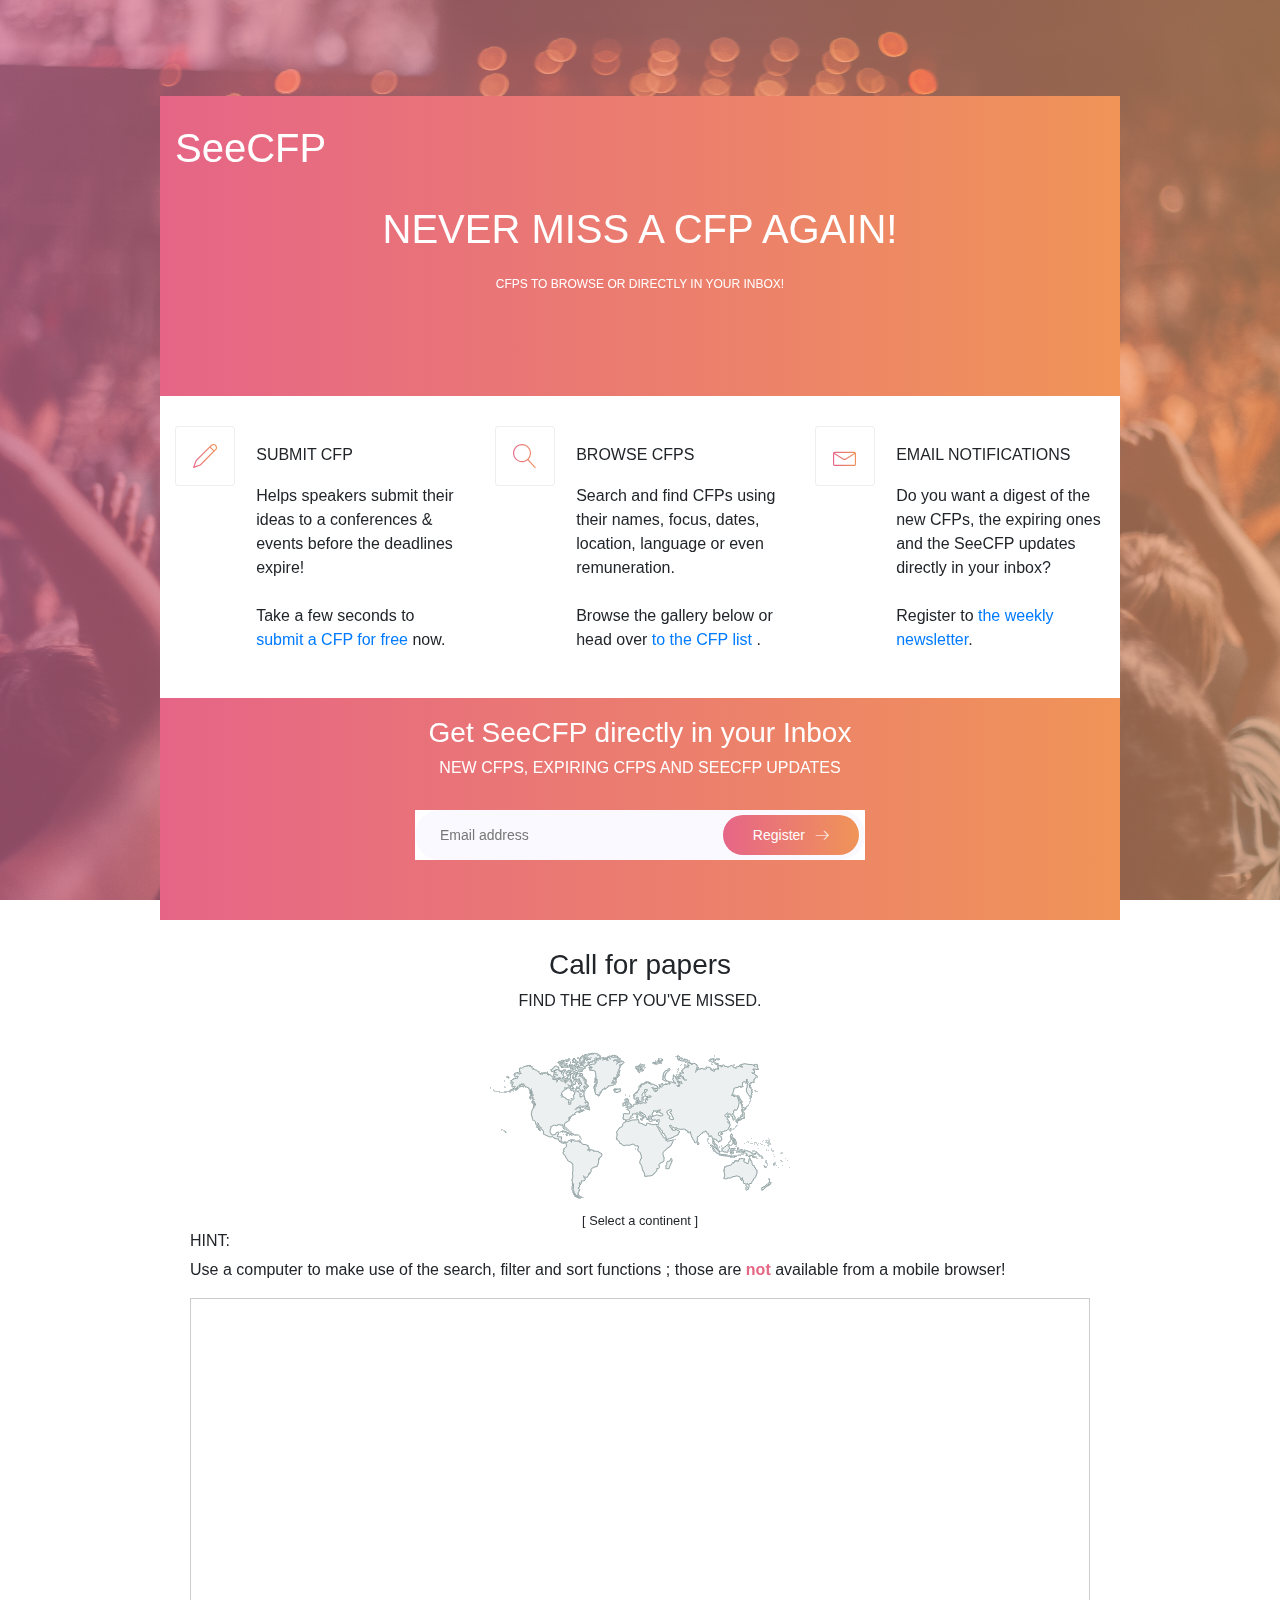
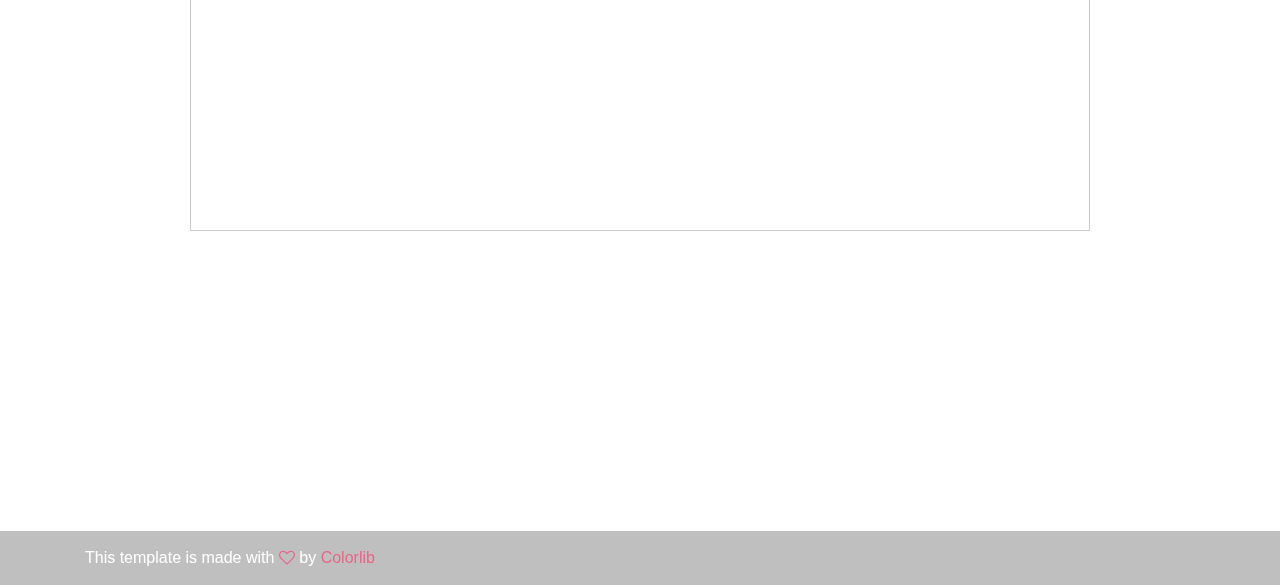
<file: index.html>
<!DOCTYPE html>
<html lang="zxx" class="no-js">
<head>
	<meta name="viewport" content="width=device-width, initial-scale=1, shrink-to-fit=no">
	<link rel="shortcut icon" href="img/fav.png">
	<meta name="author" content="Tim Bourguignon @timothep">
	<meta name="description" content="A curated list of tech CFPs delivered to your inbox weekly">
	<meta name="keywords" content="CFP,Conference,Tech,Software,Call for Paper,Call for participations,Commitee,Paper,Talk,Public Speaking,Audience">
	<meta charset="UTF-8">
	<title>SeeCFP</title>
	
	<link href="https://fonts.googleapis.com/css?family=Poppins:300,500,600" rel="stylesheet">
	<link rel="stylesheet" type="text/css" href="cssmap-continents/cssmap-continents.css" media="screen" />
	
	<link rel="stylesheet" href="css/font-awesome.min.css">
	<link rel="stylesheet" href="css/linearicons.css">
	<link rel="stylesheet" href="css/main.css">
	<link rel="stylesheet" href="css/bootstrap.css">

	<meta property="og:title" content="SeeCFP"/>
	<meta property="og:site_name" content="SeeCFP"/>
	<meta property="og:image" content="https://seecfp.com/img/fav_big.png"/>
	<meta property="og:description" content="A curated list of tech CFPs delivered to your inbox weekly"/>

	</head>
	<body>
		<div class="main-wrapper-first">
			<header>
				<div class="container">
					<div class="header-wrap">
						<div class="header-top d-flex justify-content-between align-items-center">
							<div class="logo">
							<h1 class="text-white">SeeCFP</h1>
							</div>
						</div>
					</div>
				</div>
			</header>
			<div class="banner-area">
				<div class="container">
					<div class="row justify-content-center height align-items-center">
						<div class="col-lg-8">
							<div class="banner-content text-center">
								<h1 class="text-white text-uppercase">Never miss a CFP again!</h1>
								<span class="text-white top text-uppercase">CFPs to browse or directly in your inbox!</span>
							</div>
						</div>
					</div>
				</div>
			</div>

			<!-- Start Feature Area -->
			<section class="featured-area">
				<div class="container">
					<div class="row">
						<div class="col-md-4">
							<div class="single-feature d-flex flex-wrap justify-content-between">
								<div class="icon d-flex align-items-center justify-content-center">
									<span class="lnr lnr-pencil"></span>
								</div>
								<div class="desc">
									<h6 class="title text-uppercase">Submit CFP</h6>
									<p>Helps speakers submit their ideas to a conferences & events before the deadlines expire! <br/><br/>Take a few seconds to <a href="https://airtable.com/shrOjtkcrW9QbMvzO">submit a CFP for free</a> now.</p>
								</div>
							</div>
						</div>
						<div class="col-md-4">
							<div class="single-feature d-flex flex-wrap justify-content-between">
								<div class="icon d-flex align-items-center justify-content-center">
									<span class="lnr lnr-magnifier"></span>
								</div>
								<div class="desc">
									<h6 class="title text-uppercase">Browse CFPs</h6>
									<p>Search and find CFPs using their names, focus, dates, location, language or even remuneration.<br/><br/>Browse the gallery below or head over <a href="https://airtable.com/shrBMFY4CSpSRGmAs">to the CFP list </a>.</p>
								</div>
							</div>
						</div>
						<div class="col-md-4">
							<div class="single-feature d-flex flex-wrap justify-content-between">
								<div class="icon d-flex align-items-center justify-content-center">
									<span class="lnr lnr-envelope"></span>
								</div>
								<div class="desc">
									<h6 class="title text-uppercase">Email notifications</h6>
									<p>Do you want a digest of the new CFPs, the expiring ones and the SeeCFP updates directly in your inbox? <br/><br/>Register to <a href="http://eepurl.com/dzqV69">the weekly newsletter</a>.</p>
								</div>
							</div>
						</div>
					</div>
				</div>
			</section>
			<!-- End Feature Area -->

			<!-- Start Subscription Area -->
			<section class="service-area">
				<div class="container">
					<div class="row justify-content-center">
						<div class="col-lg-8">
							<div class="section-title text-center">
								<h3 class="text-white">Get SeeCFP directly in your Inbox</h3>
								<span class="text-uppercase text-white">New CFPs, expiring CFPs and SeeCFP updates</span>
							</div>
						</div>
					</div>
					<div class="row justify-content-center">
						<div class="col-lg-6">
							<div id="mc_embed_signup">

								<!-- Begin MailChimp Signup Form -->
								<style type="text/css">
									#mc_embed_signup{background:#fff; clear:left; font:14px Helvetica,Arial,sans-serif; }
									/* Add your own MailChimp form style overrides in your site stylesheet or in this style block.
									   We recommend moving this block and the preceding CSS link to the HEAD of your HTML file. */
								</style>
								<div id="mc_embed_signup">
								<form action="https://timbourguignon.us10.list-manage.com/subscribe/post?u=a9f010d2d94cdd29d4289b570&amp;id=eda0f2a4c2" method="post" id="mc-embedded-subscribe-form" name="mc-embedded-subscribe-form" class="validate subscription relative" target="_blank" novalidate>
									<div id="mc_embed_signup_scroll">
										<div class="mc-field-group">
											<input type="email" value="" name="EMAIL" class="required email" id="mce-EMAIL" placeholder="Email address" onfocus="this.placeholder = ''" onblur="this.placeholder = 'Email address'" required>
											<div style="position: absolute; left: -5000px;" aria-hidden="true"><input type="text" name="b_a9f010d2d94cdd29d4289b570_eda0f2a4c2" tabindex="-1" value=""></div>
											<button class="primary-btn hover d-inline-flex align-items-center button" id="mc-embedded-subscribe" name="subscribe" type="submit" >
												<span class="mr-10">Register</span><span class="lnr lnr-arrow-right"></span>
											</button>

											<div class="info"></div>
										</div>
											<div id="mce-responses" class="clear">
												<div class="response" id="mce-error-response" style="display:none"></div>
												<div class="response" id="mce-success-response" style="display:none"></div>
											</div>    <!-- real people should not fill this in and expect good things - do not remove this or risk form bot signups-->
										</div>
								</form>
								</div>

								<!--End mc_embed_signup-->
							</div>
						</div>
					</div>
				</div>
			</section>
			<!-- End Subscription Area -->

			<!-- Start Service Area -->
			<section class="subscription-area">
				<div class="container">
					<div class="row justify-content-center">
						<div class="col-lg-8">
							<div class="section-title text-center">
								<h3>Call for papers</h3>
								<span class="text-uppercase">Find the CFP you've missed.</span>
							</div>
						</div>
					</div>
					<div class="row">
						<div class="col-lg-12 col-sm-12">
							<div>
								<div>
									<div class="listContainer">
										<!-- CSSMap - Continents -->
										<div id="map-continents">
										 <ul class="continents">
										  <li class="c1" id="Africa" 		><a href="#africa"			rel="nofollow">Africa</a></li>
										  <li class="c2" id="Asia" 			><a href="#asia"			rel="nofollow">Asia</a></li>
										  <li class="c3" id="Oceania"		><a href="#australia"		rel="nofollow">Australia</a></li>
										  <li class="c4" id="Europe" 		><a href="#europe"			rel="nofollow">Europe</a></li>
										  <li class="c5" id="North America" ><a href="#north-america"	rel="nofollow">North America</a></li>
										  <li class="c6" id="South America" ><a href="#south-america"	rel="nofollow">South America</a></li>
										 </ul>
										 <small>[ Select a continent ]</small>
										</div>
										<!-- END OF THE CSSMap - Continents -->
									</div>

									<div class="desc" style="padding: 0px 15px;">
										<h6 class="text-uppercase">Hint:</h6>
										<p>Use a computer to make use of the search, filter and sort functions ; those are <b>not</b> available from a mobile browser!</p>
									</div>

									<div class="container" id="AirtableContainer">
										<iframe class="airtable-embed" src="https://airtable.com/embed/shrBMFY4CSpSRGmAs?backgroundColor=cyan&viewControls=on" frameborder="0" onmousewheel="" width="100%" height="533" style="background: transparent; border: 1px solid #ccc;"></iframe>
									</div>
									<div style="text-align: center; display: none; visibility: hidden;">
										Powered by <a href="http://airtable.com"><img src="img/airtable.png">&nbsp;Airtable</a> and <a href="http://zapier.com"><img src="img/zapier.png">&nbsp;Zapier</a>
									</div>
								</div>
							</div>
						</div>
					</div>
				</div>
			</section>
			<!-- End Service Area -->
		</div>


			<!-- Start Footer Widget Area -->
			<section class="footer-widget-area">
				<div class="container">
					<div class="row">

						<div class="col-md-6 col-sm-6 col-xs-6">
							<div class="single-widget d-flex flex-wrap justify-content-between">
								<div class="icon d-flex align-items-center justify-content-center">
									<span class="lnr lnr-keyboard"></span>
								</div>
								<div class="desc">
									<h6 class="title text-uppercase">Contact</h6>
									<div class="contact">
										<a href="mailto:info@seecfp.com">info@seecfp.com</a> <br>
										<a href="http://www.timbourguignon.fr">Tim Bourguignon</a> <br>
										<a href="https://www.twitter.com/timothep">@timothep</a> <br>
										<a href="https://www.twitter.com/appcfp">@appcfp</a>
									</div>
								</div>
							</div>
						</div>

						<div class="col-md-6 col-sm-6 col-xs-6">
							<div class="single-widget d-flex flex-wrap justify-content-between">
								<div class="icon d-flex align-items-center justify-content-center">
									<span class="lnr lnr-smile"></span>
								</div>
								<div class="desc">
									<h6 class="title text-uppercase">Impressum</h6>
									<div class="contact">
										<a href="./impressum.html">Impressum</a>
									</div>
								</div>
							</div>
						</div>

					</div>
				</div>
			</section>
			<!-- End Footer Widget Area -->
			<!-- Start footer Area -->
			<footer>
				<div class="container">
					<div class="footer-content d-flex justify-content-between align-items-center flex-wrap">
						<!--
						<div class="logo">
							<img src="img/logo.png" alt="">
						</div>-->
						<div class="copy-right-text">This template is made with <i class="fa fa-heart-o" aria-hidden="true"></i> by <a href="https://colorlib.com" target="_blank">Colorlib</a></div>
					</div>
				</div>
			</footer>
			<!-- End footer Area -->
		</div>

		<script type="text/javascript" src="https://cdnjs.cloudflare.com/ajax/libs/popper.js/1.11.0/umd/popper.min.js" integrity="sha384-b/U6ypiBEHpOf/4+1nzFpr53nxSS+GLCkfwBdFNTxtclqqenISfwAzpKaMNFNmj4" crossorigin="anonymous"></script>
		<script type="text/javascript" src="js/jquery-2.2.4.min.js"></script>
		<script type="text/javascript" src="js/bootstrap.min.js"></script>
		<script type="text/javascript" src="js/jquery.nice-select.min.js"></script>
		<script type="text/javascript" src="js/main.js"></script>
		<script type="text/javascript" src="js/jquery.cssmap.min.js"></script>

		<script type="text/javascript">

			function showContinent(continent) {
				let el = document.getElementById('AirtableContainer');
				el.style.display = 'block';
				let iframe = el.getElementsByTagName('iframe')[0];
				let src = "";

				switch(continent) {
					case "Worldwide":
						src = "https://airtable.com/embed/shrBMFY4CSpSRGmAs?backgroundColor=cyan&viewControls=on";
						break;
					case "Europe":
						src = "https://airtable.com/embed/shrZOOfMGDHFyiDAH?backgroundColor=cyan&viewControls=on";
						break;
					case "North America":
						src = "https://airtable.com/embed/shrcabCNpRUGjle0G?backgroundColor=cyan&viewControls=on";
						break;
					case "South America":
						src = "https://airtable.com/embed/shr9ZhM8FIoUUjUlS?backgroundColor=cyan&viewControls=on";
						break;
					case "Africa":
						src = "https://airtable.com/embed/shrdKXZxK3gHVPat3?backgroundColor=cyan&viewControls=on";
						break;
					case "Asia":
						src = "https://airtable.com/embed/shrNXRwiZWisYlmkm?backgroundColor=cyan&viewControls=on";
						break;
					case "Australia":
						src = "https://airtable.com/embed/shruNYSgmTtv4I99m?backgroundColor=cyan&viewControls=on";
						break;
					default:
						src = "https://airtable.com/embed/shrBMFY4CSpSRGmAs?backgroundColor=cyan&viewControls=on";
				}

				iframe.src = src;
			}
		</script>

		<script type="text/javascript">
			$(document).ready(function(){
				$("#map-continents").CSSMap({
					"size": 320,
					"tooltips": "floating-top-center",
					"responsive": "auto",
					"tapOnce": true,
					"onClick": function(e) {
						showContinent(e.children("A").eq(0).text()); //the text of the continent
					},
					"onSecondClick": function(e) {
						showContinent("Worldwide");
					},
				});
			});
		</script>

	</body>
</html>
</file>
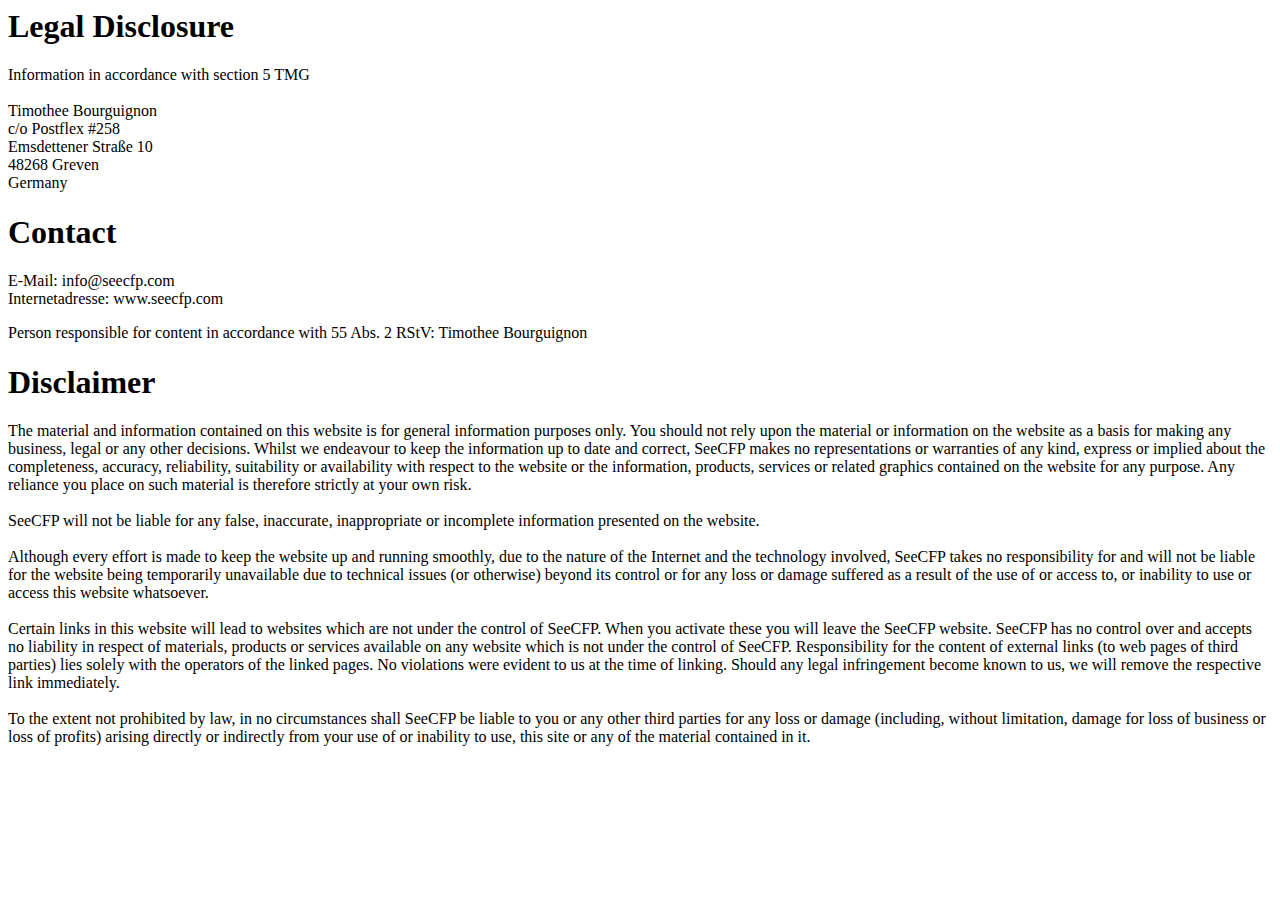
<file: impressum.html>
﻿<body>
  <h1>Legal Disclosure</h1>

</p>
Information in accordance with section 5 TMG<br/><br/>

Timothee Bourguignon<br/>
c/o Postflex #258<br/>
Emsdettener Straße 10<br/>
48268 Greven<br/>
Germany<br/>
</p>

<h1>Contact</h1>
<p>
E-Mail: info@seecfp.com<br/>
Internetadresse: www.seecfp.com
</p>
<p>Person responsible for content in accordance with 55 Abs. 2 RStV: Timothee Bourguignon</p>

<h1>Disclaimer</h1>

<p>
The material and information contained on this website is for general information purposes only. You should not rely upon the material or information on the website as a basis for making any business, legal or any other decisions. Whilst we endeavour to keep the information up to date and correct, SeeCFP makes no representations or warranties of any kind, express or implied about the completeness, accuracy, reliability, suitability or availability with respect to the website or the information, products, services or related graphics contained on the website for any purpose. Any reliance you place on such material is therefore strictly at your own risk.<br/><br/>

SeeCFP will not be liable for any false, inaccurate, inappropriate or incomplete information presented on the website.<br/><br/>

Although every effort is made to keep the website up and running smoothly, due to the nature of the Internet and the technology involved, SeeCFP takes no responsibility for and will not be liable for the website being temporarily unavailable due to technical issues (or otherwise) beyond its control or for any loss or damage suffered as a result of the use of or access to, or inability to use or access this website whatsoever.<br/><br/>

Certain links in this website will lead to websites which are not under the control of SeeCFP. When you activate these you will leave the SeeCFP website. SeeCFP has no control over and accepts no liability in respect of materials, products or services available on any website which is not under the control of SeeCFP. Responsibility for the content of external links (to web pages of third parties) lies solely with the operators of the linked pages. No violations were evident to us at the time of linking. Should any legal infringement become known to us, we will remove the respective link immediately.<br/><br/>

To the extent not prohibited by law, in no circumstances shall SeeCFP be liable to you or any other third parties for any loss or damage (including, without limitation, damage for loss of business or loss of profits) arising directly or indirectly from your use of or inability to use, this site or any of the material contained in it.
</p>
</file>
<file: cssmap-continents/cssmap-continents.css>
/*
 * CSSMap plugin - Continents [ http://cssmapsplugin.com/get/continents ]
 * version: 5.5
 *
 * author: Łukasz Popardowski { Winston_Wolf }
 * license: http://cssmapsplugin.com/license
 * FAQ: http://cssmapsplugin.com/faq
 *
 * email: http://cssmapsplugin.com/contact
 * twitter: @CSSMapplugin

 * ---------------------------------------------------------------------------------------------------- *
 *                               DO NOT EDIT FROM THIS POINT!                                           *
 * ---------------------------------------------------------------------------------------------------- */
@import url("cssmap-themes.css");
.c1 .s1{height:.1em;left:9.5em;top:5.7em;width:.1em}.c1 .s2{height:.4em;left:9.3em;top:5.8em;width:.3em}.c1 .s3{height:.3em;left:9.2em;top:6em;width:.3em}.c1 .s4{height:.2em;left:8.2em;top:6.5em;width:.6em}.c1 .s5{height:.1em;left:8.1em;top:6.4em;width:.8em}.c1 .s6{height:.4em;left:8em;top:6em;width:1em}.c1 .s7{height:.5em;left:8em;top:5.5em;width:1.2em}.c1 .s8{height:.2em;left:9.6em;top:4.8em;width:.1em}.c1 .s9{height:.4em;left:9.5em;top:4.8em;width:.1em}.c1 .s10{height:.5em;left:9.3em;top:4.8em;width:.2em}.c1 .s11{height:.7em;left:9.2em;top:4.7em;width:.1em}.c1 .s12{height:.9em;left:7.9em;top:4.6em;width:1.3em}.c1 .s13{height:1em;left:7.8em;top:4.4em;width:1.3em}.c1 .s14{height:.1em;left:7.5em;top:3.8em;width:.5em}.c1 .s15{height:.1em;left:7.1em;top:3.9em;width:.9em}.c1 .s16{height:.6em;left:6.8em;top:4.3em;width:.1em}.c1 .s17{height:1em;left:7em;top:4.1em;width:.1em}.c1 .s18{height:.8em;left:6.9em;top:4.2em;width:2.1em}.c1 .s19{height:1.2em;left:7.1em;top:4em;width:1.8em} .c2 .s1{height:.1em;left:11.7em;top:.6em;width:.1em}.c2 .s2{height:.1em;left:11.5em;top:.7em;width:.5em}.c2 .s3{height:.2em;left:11.4em;top:.8em;width:.6em}.c2 .s4{height:.1em;left:9.7em;top:.6em;width:.3em}.c2 .s5{height:.1em;left:9.8em;top:.7em;width:.4em}.c2 .s6{height:.1em;left:9.8em;top:.8em;width:.7em}.c2 .s7{height:.1em;left:9.8em;top:.9em;width:.8em}.c2 .s8{height:.3em;left:9.6em;top:1.6em;width:.1em}.c2 .s9{height:.4em;left:9.7em;top:1.6em;width:.1em}.c2 .s10{height:.2em;left:13.9em;top:1.2em;width:.1em}.c2 .s11{height:1.5em;left:13.7em;top:1em;width:.2em}.c2 .s12{height:1.6em;left:13.6em;top:1em;width:.1em}.c2 .s13{height:1.9em;left:13.2em;top:1em;width:.4em}.c2 .s14{height:1.1em;left:9.7em;top:2.1em;width:3.8em}.c2 .s15{height:.9em;left:9.6em;top:2.4em;width:3.8em}.c2 .s16{height:.1em;left:9.3em;top:3.2em;width:.1em}.c2 .s17{height:.5em;left:9.4em;top:3.1em;width:.1em}.c2 .s18{height:.6em;left:9.5em;top:3em;width:3.8em}.c2 .s19{height:2.9em;left:9.8em;top:1em;width:3.4em}.c2 .s20{height:.1em;left:12.4em;top:5.7em;width:.4em}.c2 .s21{height:.2em;left:11.8em;top:5.5em;width:1.6em}.c2 .s22{height:.2em;left:11.6em;top:5.3em;width:1.8em}.c2 .s23{height:.2em;left:11.5em;top:5.1em;width:1.5em}.c2 .s24{height:.1em;left:10.8em;top:5em;width:2.1em}.c2 .s25{height:.1em;left:10.7em;top:4.9em;width:2.2em}.c2 .s26{height:.1em;left:10.6em;top:4.8em;width:2.2em}.c2 .s27{height:.1em;left:9.7em;top:4.8em;width:.1em}.c2 .s28{height:.1em;left:9.3em;top:4.7em;width:3.5em}.c2 .s29{height:.3em;left:9.2em;top:4.4em;width:3.5em}.c2 .s30{height:1.1em;left:9.1em;top:3.5em;width:.1em}.c2 .s31{height:.2em;left:9em;top:4.2em;width:3.8em}.c2 .s32{height:.1em;left:8.6em;top:3.8em;width:.3em}.c2 .s33{height:.2em;left:8.5em;top:3.6em;width:4.8em}.c2 .s34{height:.6em;left:8.9em;top:3.6em;width:4em} .c3 .s1{height:.1em;left:14.3em;top:4.7em;width:.2em}.c3 .s2{height:.1em;left:13.5em;top:4.7em;width:.2em}.c3 .s3{height:.2em;left:13.2em;top:4.9em;width:.2em}.c3 .s4{height:.3em;left:13.4em;top:4.8em;width:.4em}.c3 .s5{height:.5em;left:13.8em;top:4.8em;width:.8em}.c3 .s6{height:.4em;left:13.4em;top:5.3em;width:1.8em}.c3 .s7{height:.1em;left:12.8em;top:5.7em;width:2.4em}.c3 .s8{height:.1em;left:12.7em;top:5.8em;width:2.5em}.c3 .s9{height:.2em;left:15.2em;top:6em;width:.3em}.c3 .s10{height:.3em;left:12.5em;top:5.9em;width:2.7em}.c3 .s11{height:.3em;left:12.4em;top:6em;width:2.6em}.c3 .s12{height:.1em;left:13.2em;top:7.3em;width:1.1em}.c3 .s13{height:.1em;left:13.2em;top:7.2em;width:1.2em}.c3 .s14{height:.1em;left:13.2em;top:7.1em;width:1.3em}.c3 .s15{height:.1em;left:13.1em;top:7em;width:1.5em}.c3 .s16{height:.1em;left:13em;top:6.9em;width:1.6em}.c3 .s17{height:.2em;left:12.2em;top:6.7em;width:2.4em}.c3 .s18{height:.7em;left:12.1em;top:6.1em;width:2.3em} .c4 .s1{height:.1em;left:8.9em;top:.7em;width:.2em}.c4 .s2{height:.1em;left:8.8em;top:.8em;width:.4em}.c4 .s3{height:.2em;left:8.6em;top:.9em;width:.5em}.c4 .s4{height:.2em;left:8.2em;top:1.1em;width:.1em}.c4 .s5{height:.5em;left:7.8em;top:1em;width:.4em}.c4 .s6{height:.1em;left:9.2em;top:1.3em;width:.3em}.c4 .s7{height:.5em;left:9.1em;top:1.4em;width:.3em}.c4 .s8{height:.1em;left:9.7em;top:2em;width:.1em}.c4 .s9{height:.5em;left:8.1em;top:1.9em;width:1.6em}.c4 .s10{height:1em;left:7.9em;top:2em;width:1.7em}.c4 .s11{height:.8em;left:7.8em;top:2.3em;width:1.7em}.c4 .s12{height:.1em;left:6.7em;top:2.2em;width:.3em}.c4 .s13{height:.2em;left:6.6em;top:2.3em;width:.5em}.c4 .s14{height:.1em;left:7.2em;top:2.5em;width:.1em}.c4 .s15{height:1.1em;left:7.7em;top:2.4em;width:1.6em}.c4 .s16{height:.3em;left:9.2em;top:3.3em;width:.2em}.c4 .s17{height:1.1em;left:7.6em;top:2.5em;width:1.5em}.c4 .s18{height:.5em;left:7.1em;top:2.7em;width:2.3em}.c4 .s19{height:1.2em;left:7.3em;top:2.6em;width:1.2em}.c4 .s20{height:.4em;left:7.1em;top:3.5em;width:.4em}.c4 .s21{height:.1em;left:8em;top:3.8em;width:.6em}.c4 .s22{height:.1em;left:8.4em;top:3.9em;width:.5em} .c5 .s1{height:.2em;left:7.1em;top:.9em;width:.1em}.c5 .s2{height:.5em;left:7em;top:.8em;width:.1em}.c5 .s3{height:1em;left:6.9em;top:.7em;width:.1em}.c5 .s4{height:1.5em;left:6.7em;top:.6em;width:.2em}.c5 .s5{height:1.6em;left:6.4em;top:.6em;width:.3em}.c5 .s6{height:1.7em;left:6.3em;top:.6em;width:.1em}.c5 .s7{height:1.7em;left:6.1em;top:.7em;width:.2em}.c5 .s8{height:.1em;left:5.2em;top:.5em;width:.8em}.c5 .s9{height:.1em;left:5em;top:.6em;width:1.1em}.c5 .s10{height:2em;left:4.3em;top:.7em;width:1.8em}.c5 .s11{height:2.6em;left:4em;top:.8em;width:1.5em}.c5 .s12{height:2.6em;left:3.9em;top:.9em;width:1.3em}.c5 .s13{height:2.6em;left:3.7em;top:1.1em;width:1.1em}.c5 .s14{height:2.6em;left:3.5em;top:1.2em;width:1.1em}.c5 .s15{height:.2em;left:.5em;top:2.2em;width:.2em}.c5 .s16{height:.2em;left:.7em;top:2.3em;width:.9em}.c5 .s17{height:.1em;left:1.3em;top:1.6em;width:.2em}.c5 .s18{height:.7em;left:1.2em;top:1.7em;width:.5em}.c5 .s19{height:1em;left:1.7em;top:1.4em;width:.2em}.c5 .s20{height:1.1em;left:1.9em;top:1.2em;width:.2em}.c5 .s21{height:1.2em;left:2.1em;top:1.1em;width:.3em}.c5 .s22{height:1.8em;left:2.4em;top:1.1em;width:.1em}.c5 .s23{height:2.6em;left:2.5em;top:1.1em;width:.1em}.c5 .s24{height:2.7em;left:2.6em;top:1.2em;width:.1em}.c5 .s25{height:2.8em;left:2.7em;top:1.3em;width:.1em}.c5 .s26{height:3em;left:2.8em;top:1.3em;width:.1em}.c5 .s27{height:3em;left:2.9em;top:1.4em;width:.2em}.c5 .s28{height:3.2em;left:3.1em;top:1.4em;width:1.4em}.c5 .s29{height:.4em;left:3.2em;top:4.3em;width:1.4em}.c5 .s30{height:.2em;left:3.9em;top:4.8em;width:.3em}.c5 .s31{height:.3em;left:3.4em;top:4.5em;width:1.6em}.c5 .s32{height:.3em;left:4.9em;top:4.6em;width:.2em}.c5 .s33{height:.2em;left:4em;top:4.9em;width:.3em}.c5 .s34{height:.2em;left:1.1em;top:4.3em;width:.2em} .c6 .s1{height:.4em;left:4.1em;top:5.2em;width:.1em}.c6 .s2{height:.7em;left:4.2em;top:5.1em;width:.1em}.c6 .s3{height:1em;left:4.3em;top:4.9em;width:.1em}.c6 .s4{height:1.2em;left:4.4em;top:4.8em;width:.2em}.c6 .s5{height:.4em;left:6em;top:5.4em;width:.1em}.c6 .s6{height:.8em;left:5.8em;top:5.4em;width:.2em}.c6 .s7{height:1em;left:5.6em;top:5.3em;width:.2em}.c6 .s8{height:1.2em;left:5.5em;top:5.3em;width:.1em}.c6 .s9{height:1.6em;left:5.4em;top:5.1em;width:.1em}.c6 .s10{height:1.8em;left:5.3em;top:5em;width:.1em}.c6 .s11{height:1.9em;left:5.2em;top:5em;width:.1em}.c6 .s12{height:.5em;left:4.5em;top:6.7em;width:.1em}.c6 .s13{height:2.8em;left:4.6em;top:4.8em;width:.2em}.c6 .s14{height:2.9em;left:4.7em;top:4.9em;width:.5em}

/* size: 210 */
.cssmap-210{width:210px} .cssmap-210 .continents,.cssmap-210 .continents .bg,.cssmap-210 .continents-cities{background:transparent url('default/continents-210.png') no-repeat 0 0} .cssmap-210 .continents.cssmap-blue,.cssmap-210 .continents.cssmap-blue .bg,.cssmap-210 .continents-cities.cssmap-blue{background-image:url('blue/continents-210.png')} .cssmap-210 .continents.cssmap-dark,.cssmap-210 .continents.cssmap-dark .bg,.cssmap-210 .continents-cities.cssmap-dark{background-image:url('dark/continents-210.png')} .cssmap-210 .continents.cssmap-vintage,.cssmap-210 .continents.cssmap-vintage .bg,.cssmap-210 .continents-cities.cssmap-vintage{background-image:url('vintage/continents-210.png')} .cssmap-210 .continents.cssmap-custom,.cssmap-210 .continents.cssmap-custom .bg,.cssmap-210 .continents-cities.cssmap-custom{background-image:url('custom/continents-210.png')} .cssmap-210 .continents,.cssmap-210 .continents-cities{height:105px;width:210px} .cssmap-210 .continents-cities{background-position:-220px 0} .cssmap-210 .continents .m{margin:9997px 0 0 0} .cssmap-210 .continents .m span{font-size:13px !important;padding:0 1px 1px 0} .cssmap-210 .continents .bg{padding:5px}
.cssmap-210 .c1.focus .bg,.cssmap-210 .c1.active-region .bg{height:38px;left:83px;top:43px;width:38px}.cssmap-210 .c1.focus .bg{background-position:-106px -225px}.cssmap-210 .c1.active-region .bg{background-position:-326px -225px} .cssmap-210 .c2.focus .bg,.cssmap-210 .c2.active-region .bg{height:67px;left:106px;top:1px;width:71px}.cssmap-210 .c2.focus .bg{background-position:-5px -145px}.cssmap-210 .c2.active-region .bg{background-position:-225px -145px} .cssmap-210 .c3.focus .bg,.cssmap-210 .c3.active-region .bg{height:34px;left:153px;top:55px;width:44px}.cssmap-210 .c3.focus .bg{background-position:-46px -229px}.cssmap-210 .c3.active-region .bg{background-position:-266px -229px} .cssmap-210 .c4.focus .bg,.cssmap-210 .c4.active-region .bg{height:42px;left:82px;top:3px;width:41px}.cssmap-210 .c4.focus .bg{background-position:-160px -220px}.cssmap-210 .c4.active-region .bg{background-position:-380px -220px} .cssmap-210 .c5.focus .bg,.cssmap-210 .c5.active-region .bg{height:59px;left:2px;top:0;width:88px}.cssmap-210 .c5.focus .bg{background-position:-95px -146px}.cssmap-210 .c5.active-region .bg{background-position:-315px -146px} .cssmap-210 .c6.focus .bg,.cssmap-210 .c6.active-region .bg{height:39px;left:49px;top:56px;width:26px}.cssmap-210 .c6.focus .bg{background-position:-5px -227px}.cssmap-210 .c6.active-region .bg{background-position:-225px -227px}
.cssmap-210 .c1 a{left:110px;top:61px}.cssmap-210 .c1 a.tooltip-left .tooltip-arrow{left:110px} .cssmap-210 .c2 a{left:145px;top:34px}.cssmap-210 .c2 a.tooltip-right .tooltip-arrow{right:65px} .cssmap-210 .c3 a{left:170px;top:80px}.cssmap-210 .c3 a.tooltip-right .tooltip-arrow{right:40px} .cssmap-210 .c4 a{left:107px;top:40px}.cssmap-210 .c4 a.tooltip-left .tooltip-arrow{left:107px} .cssmap-210 .c5 a{left:48px;top:40px}.cssmap-210 .c5 a.tooltip-left .tooltip-arrow{left:48px} .cssmap-210 .c6 a{left:67px;top:73px}.cssmap-210 .c6 a.tooltip-left .tooltip-arrow{left:67px}

/* size: 250 */
.cssmap-250{width:250px} .cssmap-250 .continents,.cssmap-250 .continents .bg,.cssmap-250 .continents-cities{background:transparent url('default/continents-250.png') no-repeat 0 0} .cssmap-250 .continents.cssmap-blue,.cssmap-250 .continents.cssmap-blue .bg,.cssmap-250 .continents-cities.cssmap-blue{background-image:url('blue/continents-250.png')} .cssmap-250 .continents.cssmap-dark,.cssmap-250 .continents.cssmap-dark .bg,.cssmap-250 .continents-cities.cssmap-dark{background-image:url('dark/continents-250.png')} .cssmap-250 .continents.cssmap-vintage,.cssmap-250 .continents.cssmap-vintage .bg,.cssmap-250 .continents-cities.cssmap-vintage{background-image:url('vintage/continents-250.png')} .cssmap-250 .continents.cssmap-custom,.cssmap-250 .continents.cssmap-custom .bg,.cssmap-250 .continents-cities.cssmap-custom{background-image:url('custom/continents-250.png')} .cssmap-250 .continents,.cssmap-250 .continents-cities{height:130px;width:250px} .cssmap-250 .continents-cities{background-position:-260px 0} .cssmap-250 .continents .m{margin:9998px 0 0 -3px} .cssmap-250 .continents .m span{font-size:16px !important;padding:0 1px 1px 0} .cssmap-250 .continents .bg{padding:5px}
.cssmap-250 .c1.focus .bg,.cssmap-250 .c1.active-region .bg{height:46px;left:100px;top:55px;width:46px}.cssmap-250 .c1.focus .bg{background-position:-119px -273px}.cssmap-250 .c1.active-region .bg{background-position:-379px -273px} .cssmap-250 .c2.focus .bg,.cssmap-250 .c2.active-region .bg{height:82px;left:128px;top:4px;width:87px}.cssmap-250 .c2.focus .bg{background-position:-5px -181px}.cssmap-250 .c2.active-region .bg{background-position:-265px -181px} .cssmap-250 .c3.focus .bg,.cssmap-250 .c3.active-region .bg{height:42px;left:186px;top:70px;width:54px}.cssmap-250 .c3.focus .bg{background-position:-51px -280px}.cssmap-250 .c3.active-region .bg{background-position:-311px -280px} .cssmap-250 .c4.focus .bg,.cssmap-250 .c4.active-region .bg{height:51px;left:98px;top:6px;width:50px}.cssmap-250 .c4.focus .bg{background-position:-180px -268px}.cssmap-250 .c4.active-region .bg{background-position:-440px -268px} .cssmap-250 .c5.focus .bg,.cssmap-250 .c5.active-region .bg{height:73px;left:0;top:2px;width:108px}.cssmap-250 .c5.focus .bg{background-position:-122px -181px}.cssmap-250 .c5.active-region .bg{background-position:-382px -181px} .cssmap-250 .c6.focus .bg,.cssmap-250 .c6.active-region .bg{height:48px;left:58px;top:71px;width:32px}.cssmap-250 .c6.focus .bg{background-position:-5px -278px}.cssmap-250 .c6.active-region .bg{background-position:-265px -278px}
.cssmap-250 .c1 a{left:132px;top:76px}.cssmap-250 .c1 a.tooltip-left .tooltip-arrow{left:132px} .cssmap-250 .c2 a{left:171px;top:42px}.cssmap-250 .c2 a.tooltip-right .tooltip-arrow{right:79px} .cssmap-250 .c3 a{left:206px;top:100px}.cssmap-250 .c3 a.tooltip-right .tooltip-arrow{right:44px} .cssmap-250 .c4 a{left:128px;top:48px}.cssmap-250 .c4 a.tooltip-left .tooltip-arrow{left:128px} .cssmap-250 .c5 a{left:55px;top:48px}.cssmap-250 .c5 a.tooltip-left .tooltip-arrow{left:55px} .cssmap-250 .c6 a{left:79px;top:91px}.cssmap-250 .c6 a.tooltip-left .tooltip-arrow{left:79px}

/* size: 320 */
.cssmap-320{width:320px} .cssmap-320 .continents,.cssmap-320 .continents .bg,.cssmap-320 .continents-cities{background:transparent url('default/continents-320.png') no-repeat 0 0} .cssmap-320 .continents.cssmap-blue,.cssmap-320 .continents.cssmap-blue .bg,.cssmap-320 .continents-cities.cssmap-blue{background-image:url('blue/continents-320.png')} .cssmap-320 .continents.cssmap-dark,.cssmap-320 .continents.cssmap-dark .bg,.cssmap-320 .continents-cities.cssmap-dark{background-image:url('dark/continents-320.png')} .cssmap-320 .continents.cssmap-vintage,.cssmap-320 .continents.cssmap-vintage .bg,.cssmap-320 .continents-cities.cssmap-vintage{background-image:url('vintage/continents-320.png')} .cssmap-320 .continents.cssmap-custom,.cssmap-320 .continents.cssmap-custom .bg,.cssmap-320 .continents-cities.cssmap-custom{background-image:url('custom/continents-320.png')} .cssmap-320 .continents,.cssmap-320 .continents-cities{height:165px;width:320px} .cssmap-320 .continents-cities{background-position:-330px 0} .cssmap-320 .continents .m{margin:9999px 0 0 0} .cssmap-320 .continents .m span{font-size:20px !important}
.cssmap-320 .c1.focus .bg,.cssmap-320 .c1.active-region .bg{height:58px;left:126px;top:66px;width:58px}.cssmap-320 .c1.focus .bg{background-position:-170px -341px}.cssmap-320 .c1.active-region .bg{background-position:-520px -341px} .cssmap-320 .c2.focus .bg,.cssmap-320 .c2.active-region .bg{height:103px;left:160px;top:2px;width:109px}.cssmap-320 .c2.focus .bg{background-position:-6px -210px}.cssmap-320 .c2.active-region .bg{background-position:-356px -210px} .cssmap-320 .c3.focus .bg,.cssmap-320 .c3.active-region .bg{height:53px;left:233px;top:85px;width:67px}.cssmap-320 .c3.focus .bg{background-position:-76px -343px}.cssmap-320 .c3.active-region .bg{background-position:-426px -343px} .cssmap-320 .c4.focus .bg,.cssmap-320 .c4.active-region .bg{height:64px;left:123px;top:5px;width:62px}.cssmap-320 .c4.focus .bg{background-position:-259px -336px}.cssmap-320 .c4.active-region .bg{background-position:-609px -336px} .cssmap-320 .c5.focus .bg,.cssmap-320 .c5.active-region .bg{height:91px;left:0;top:0;width:135px}.cssmap-320 .c5.focus .bg{background-position:-154px -211px}.cssmap-320 .c5.active-region .bg{background-position:-504px -211px} .cssmap-320 .c6.focus .bg,.cssmap-320 .c6.active-region .bg{height:60px;left:72px;top:86px;width:40px}.cssmap-320 .c6.focus .bg{background-position:-6px -342px}.cssmap-320 .c6.active-region .bg{background-position:-356px -342px}
.cssmap-320 .c1 a{left:169px;top:96px}.cssmap-320 .c1 a.tooltip-left .tooltip-arrow{left:169px} .cssmap-320 .c2 a{left:218px;top:53px}.cssmap-320 .c2 a.tooltip-right .tooltip-arrow{right:102px} .cssmap-320 .c3 a{left:261px;top:126px}.cssmap-320 .c3 a.tooltip-right .tooltip-arrow{right:59px} .cssmap-320 .c4 a{left:164px;top:62px}.cssmap-320 .c4 a.tooltip-left .tooltip-arrow{left:164px} .cssmap-320 .c5 a{left:69px;top:56px}.cssmap-320 .c5 a.tooltip-left .tooltip-arrow{left:69px} .cssmap-320 .c6 a{left:102px;top:115px}.cssmap-320 .c6 a.tooltip-left .tooltip-arrow{left:102px}

/* size: 430 */
.cssmap-430{width:430px} .cssmap-430 .continents,.cssmap-430 .continents .bg,.cssmap-430 .continents-cities{background:transparent url('default/continents-430.png') no-repeat 0 0} .cssmap-430 .continents.cssmap-blue,.cssmap-430 .continents.cssmap-blue .bg,.cssmap-430 .continents-cities.cssmap-blue{background-image:url('blue/continents-430.png')} .cssmap-430 .continents.cssmap-dark,.cssmap-430 .continents.cssmap-dark .bg,.cssmap-430 .continents-cities.cssmap-dark{background-image:url('dark/continents-430.png')} .cssmap-430 .continents.cssmap-vintage,.cssmap-430 .continents.cssmap-vintage .bg,.cssmap-430 .continents-cities.cssmap-vintage{background-image:url('vintage/continents-430.png')} .cssmap-430 .continents.cssmap-custom,.cssmap-430 .continents.cssmap-custom .bg,.cssmap-430 .continents-cities.cssmap-custom{background-image:url('custom/continents-430.png')} .cssmap-430 .continents,.cssmap-430 .continents-cities{height:220px;width:430px} .cssmap-430 .continents-cities{background-position:-440px 0} .cssmap-430 .continents .m{margin:10000px 0 0 5px} .cssmap-430 .continents .m span{font-size:26px !important;padding:0 1px 1px 0}
.cssmap-430 .c1.focus .bg,.cssmap-430 .c1.active-region .bg{height:75px;left:171px;top:91px;width:75px}.cssmap-430 .c1.focus .bg{background-position:-204px -433px}.cssmap-430 .c1.active-region .bg{background-position:-644px -433px} .cssmap-430 .c2.focus .bg,.cssmap-430 .c2.active-region .bg{height:133px;left:216px;top:8px;width:141px}.cssmap-430 .c2.focus .bg{background-position:-4px -266px}.cssmap-430 .c2.active-region .bg{background-position:-444px -266px} .cssmap-430 .c3.focus .bg,.cssmap-430 .c3.active-region .bg{height:68px;left:311px;top:115px;width:87px}.cssmap-430 .c3.focus .bg{background-position:-85px -431px}.cssmap-430 .c3.active-region .bg{background-position:-525px -431px} .cssmap-430 .c4.focus .bg,.cssmap-430 .c4.active-region .bg{height:83px;left:168px;top:12px;width:81px}.cssmap-430 .c4.focus .bg{background-position:-310px -425px}.cssmap-430 .c4.active-region .bg{background-position:-750px -425px} .cssmap-430 .c5.focus .bg,.cssmap-430 .c5.active-region .bg{height:118px;left:8px;top:5px;width:175px}.cssmap-430 .c5.focus .bg{background-position:-182px -266px}.cssmap-430 .c5.active-region .bg{background-position:-622px -266px} .cssmap-430 .c6.focus .bg,.cssmap-430 .c6.active-region .bg{height:77px;left:102px;top:117px;width:51px}.cssmap-430 .c6.focus .bg{background-position:-4px -429px}.cssmap-430 .c6.active-region .bg{background-position:-444px -429px}
.cssmap-430 .c1 a{left:225px;top:127px}.cssmap-430 .c1 a.tooltip-right .tooltip-arrow{right:205px} .cssmap-430 .c2 a{left:288px;top:72px}.cssmap-430 .c2 a.tooltip-right .tooltip-arrow{right:142px} .cssmap-430 .c3 a{left:345px;top:166px}.cssmap-430 .c3 a.tooltip-right .tooltip-arrow{right:85px} .cssmap-430 .c4 a{left:218px;top:82px}.cssmap-430 .c4 a.tooltip-left .tooltip-arrow{left:218px} .cssmap-430 .c5 a{left:94px;top:75px}.cssmap-430 .c5 a.tooltip-left .tooltip-arrow{left:94px} .cssmap-430 .c6 a{left:138px;top:151px}.cssmap-430 .c6 a.tooltip-left .tooltip-arrow{left:138px}

/* size: 540 */
.cssmap-540{width:540px} .cssmap-540 .continents,.cssmap-540 .continents .bg,.cssmap-540 .continents-cities{background:transparent url('default/continents-540.png') no-repeat 0 0} .cssmap-540 .continents.cssmap-blue,.cssmap-540 .continents.cssmap-blue .bg,.cssmap-540 .continents-cities.cssmap-blue{background-image:url('blue/continents-540.png')} .cssmap-540 .continents.cssmap-dark,.cssmap-540 .continents.cssmap-dark .bg,.cssmap-540 .continents-cities.cssmap-dark{background-image:url('dark/continents-540.png')} .cssmap-540 .continents.cssmap-vintage,.cssmap-540 .continents.cssmap-vintage .bg,.cssmap-540 .continents-cities.cssmap-vintage{background-image:url('vintage/continents-540.png')} .cssmap-540 .continents.cssmap-custom,.cssmap-540 .continents.cssmap-custom .bg,.cssmap-540 .continents-cities.cssmap-custom{background-image:url('custom/continents-540.png')} .cssmap-540 .continents,.cssmap-540 .continents-cities{height:280px;width:540px} .cssmap-540 .continents-cities{background-position:-550px 0} .cssmap-540 .continents .m{margin:10002px 0 0 3px} .cssmap-540 .continents .m span{font-size:33px !important;padding:0 1px 1px 0}
.cssmap-540 .c1.focus .bg,.cssmap-540 .c1.active-region .bg{height:95px;left:217px;top:119px;width:95px}.cssmap-540 .c1.focus .bg{background-position:-250px -524px}.cssmap-540 .c1.active-region .bg{background-position:-800px -524px} .cssmap-540 .c2.focus .bg,.cssmap-540 .c2.active-region .bg{height:169px;left:274px;top:14px;width:179px}.cssmap-540 .c2.focus .bg{background-position:-4px -326px}.cssmap-540 .c2.active-region .bg{background-position:-554px -326px} .cssmap-540 .c3.focus .bg,.cssmap-540 .c3.active-region .bg{height:86px;left:395px;top:150px;width:111px}.cssmap-540 .c3.focus .bg{background-position:-97px -525px}.cssmap-540 .c3.active-region .bg{background-position:-647px -525px} .cssmap-540 .c4.focus .bg,.cssmap-540 .c4.active-region .bg{height:105px;left:213px;top:18px;width:103px}.cssmap-540 .c4.focus .bg{background-position:-375px -512px}.cssmap-540 .c4.active-region .bg{background-position:-925px -512px} .cssmap-540 .c5.focus .bg,.cssmap-540 .c5.active-region .bg{height:150px;left:10px;top:10px;width:222px}.cssmap-540 .c5.focus .bg{background-position:-231px -326px}.cssmap-540 .c5.active-region .bg{background-position:-781px -326px} .cssmap-540 .c6.focus .bg,.cssmap-540 .c6.active-region .bg{height:98px;left:130px;top:152px;width:65px}.cssmap-540 .c6.focus .bg{background-position:-4px -524px}.cssmap-540 .c6.active-region .bg{background-position:-554px -524px}
.cssmap-540 .c1 a{left:282px;top:163px} .cssmap-540 .c2 a{left:363px;top:92px}.cssmap-540 .c2 a.tooltip-right .tooltip-arrow{right:177px} .cssmap-540 .c3 a{left:435px;top:212px}.cssmap-540 .c3 a.tooltip-right .tooltip-arrow{right:105px} .cssmap-540 .c4 a{left:274px;top:106px} .cssmap-540 .c5 a{left:117px;top:96px}.cssmap-540 .c5 a.tooltip-left .tooltip-arrow{left:117px} .cssmap-540 .c6 a{left:172px;top:193px}.cssmap-540 .c6 a.tooltip-left .tooltip-arrow{left:172px}

/* size: 650 */
.cssmap-650{width:650px} .cssmap-650 .continents,.cssmap-650 .continents .bg,.cssmap-650 .continents-cities{background:transparent url('default/continents-650.png') no-repeat 0 0} .cssmap-650 .continents.cssmap-blue,.cssmap-650 .continents.cssmap-blue .bg,.cssmap-650 .continents-cities.cssmap-blue{background-image:url('blue/continents-650.png')} .cssmap-650 .continents.cssmap-dark,.cssmap-650 .continents.cssmap-dark .bg,.cssmap-650 .continents-cities.cssmap-dark{background-image:url('dark/continents-650.png')} .cssmap-650 .continents.cssmap-vintage,.cssmap-650 .continents.cssmap-vintage .bg,.cssmap-650 .continents-cities.cssmap-vintage{background-image:url('vintage/continents-650.png')} .cssmap-650 .continents.cssmap-custom,.cssmap-650 .continents.cssmap-custom .bg,.cssmap-650 .continents-cities.cssmap-custom{background-image:url('custom/continents-650.png')} .cssmap-650 .continents,.cssmap-650 .continents-cities{height:340px;width:650px} .cssmap-650 .continents-cities{background-position:-660px 0} .cssmap-650 .continents .m{margin:10003px 0 0 5px} .cssmap-650 .continents .m span{font-size:40px !important}
.cssmap-650 .c1.focus .bg,.cssmap-650 .c1.active-region .bg{height:115px;left:266px;top:147px;width:115px}.cssmap-650 .c1.focus .bg{background-position:-296px -617px}.cssmap-650 .c1.active-region .bg{background-position:-956px -617px} .cssmap-650 .c2.focus .bg,.cssmap-650 .c2.active-region .bg{height:205px;left:335px;top:19px;width:217px}.cssmap-650 .c2.focus .bg{background-position:-4px -386px}.cssmap-650 .c2.active-region .bg{background-position:-664px -386px} .cssmap-650 .c3.focus .bg,.cssmap-650 .c3.active-region .bg{height:105px;left:481px;top:184px;width:134px}.cssmap-650 .c3.focus .bg{background-position:-120px -621px}.cssmap-650 .c3.active-region .bg{background-position:-780px -621px} .cssmap-650 .c4.focus .bg,.cssmap-650 .c4.active-region .bg{height:127px;left:261px;top:24px;width:124px}.cssmap-650 .c4.focus .bg{background-position:-443px -606px}.cssmap-650 .c4.active-region .bg{background-position:-1103px -606px} .cssmap-650 .c5.focus .bg,.cssmap-650 .c5.active-region .bg{height:182px;left:15px;top:14px;width:269px}.cssmap-650 .c5.focus .bg{background-position:-273px -386px}.cssmap-650 .c5.active-region .bg{background-position:-933px -386px} .cssmap-650 .c6.focus .bg,.cssmap-650 .c6.active-region .bg{height:119px;left:160px;top:186px;width:79px}.cssmap-650 .c6.focus .bg{background-position:-4px -620px}.cssmap-650 .c6.active-region .bg{background-position:-664px -620px}
.cssmap-650 .c1 a{left:343px;top:197px} .cssmap-650 .c2 a{left:441px;top:111px}.cssmap-650 .c2 a.tooltip-right .tooltip-arrow{right:209px} .cssmap-650 .c3 a{left:528px;top:256px}.cssmap-650 .c3 a.tooltip-right .tooltip-arrow{right:122px} .cssmap-650 .c4 a{left:333px;top:128px} .cssmap-650 .c5 a{left:143px;top:116px}.cssmap-650 .c5 a.tooltip-left .tooltip-arrow{left:143px} .cssmap-650 .c6 a{left:210px;top:234px}.cssmap-650 .c6 a.tooltip-left .tooltip-arrow{left:210px}

/* size: 750 */
.cssmap-750{width:750px} .cssmap-750 .continents,.cssmap-750 .continents .bg,.cssmap-750 .continents-cities{background:transparent url('default/continents-750.png') no-repeat 0 0} .cssmap-750 .continents.cssmap-blue,.cssmap-750 .continents.cssmap-blue .bg,.cssmap-750 .continents-cities.cssmap-blue{background-image:url('blue/continents-750.png')} .cssmap-750 .continents.cssmap-dark,.cssmap-750 .continents.cssmap-dark .bg,.cssmap-750 .continents-cities.cssmap-dark{background-image:url('dark/continents-750.png')} .cssmap-750 .continents.cssmap-vintage,.cssmap-750 .continents.cssmap-vintage .bg,.cssmap-750 .continents-cities.cssmap-vintage{background-image:url('vintage/continents-750.png')} .cssmap-750 .continents.cssmap-custom,.cssmap-750 .continents.cssmap-custom .bg,.cssmap-750 .continents-cities.cssmap-custom{background-image:url('custom/continents-750.png')} .cssmap-750 .continents,.cssmap-750 .continents-cities{height:395px;width:750px} .cssmap-750 .continents-cities{background-position:-760px 0} .cssmap-750 .continents .m{margin:9999px 0 0 -1px} .cssmap-750 .continents .m span{font-size:47px !important;padding:0 1px 1px 0}
.cssmap-750 .c1.focus .bg,.cssmap-750 .c1.active-region .bg{height:135px;left:309px;top:171px;width:135px}.cssmap-750 .c1.focus .bg{background-position:-324px -704px}.cssmap-750 .c1.active-region .bg{background-position:-1084px -704px} .cssmap-750 .c2.focus .bg,.cssmap-750 .c2.active-region .bg{height:241px;left:390px;top:21px;width:255px}.cssmap-750 .c2.focus .bg{background-position:-5px -441px}.cssmap-750 .c2.active-region .bg{background-position:-765px -441px} .cssmap-750 .c3.focus .bg,.cssmap-750 .c3.active-region .bg{height:123px;left:561px;top:215px;width:158px}.cssmap-750 .c3.focus .bg{background-position:-128px -721px}.cssmap-750 .c3.active-region .bg{background-position:-888px -721px} .cssmap-750 .c4.focus .bg,.cssmap-750 .c4.active-region .bg{height:149px;left:303px;top:27px;width:146px}.cssmap-750 .c4.focus .bg{background-position:-499px -693px}.cssmap-750 .c4.active-region .bg{background-position:-1259px -693px} .cssmap-750 .c5.focus .bg,.cssmap-750 .c5.active-region .bg{height:213px;left:13px;top:15px;width:316px}.cssmap-750 .c5.focus .bg{background-position:-320px -441px}.cssmap-750 .c5.active-region .bg{background-position:-1080px -441px} .cssmap-750 .c6.focus .bg,.cssmap-750 .c6.active-region .bg{height:140px;left:184px;top:218px;width:92px}.cssmap-750 .c6.focus .bg{background-position:-5px -721px}.cssmap-750 .c6.active-region .bg{background-position:-765px -721px}
.cssmap-750 .c1 a{left:397px;top:229px} .cssmap-750 .c2 a{left:512px;top:127px} .cssmap-750 .c3 a{left:614px;top:298px}.cssmap-750 .c3 a.tooltip-right .tooltip-arrow{right:136px} .cssmap-750 .c4 a{left:385px;top:147px} .cssmap-750 .c5 a{left:161px;top:134px}.cssmap-750 .c5 a.tooltip-left .tooltip-arrow{left:161px} .cssmap-750 .c6 a{left:240px;top:272px}

/* size: 850 */
.cssmap-850{width:850px} .cssmap-850 .continents,.cssmap-850 .continents .bg,.cssmap-850 .continents-cities{background:transparent url('default/continents-850.png') no-repeat 0 0} .cssmap-850 .continents.cssmap-blue,.cssmap-850 .continents.cssmap-blue .bg,.cssmap-850 .continents-cities.cssmap-blue{background-image:url('blue/continents-850.png')} .cssmap-850 .continents.cssmap-dark,.cssmap-850 .continents.cssmap-dark .bg,.cssmap-850 .continents-cities.cssmap-dark{background-image:url('dark/continents-850.png')} .cssmap-850 .continents.cssmap-vintage,.cssmap-850 .continents.cssmap-vintage .bg,.cssmap-850 .continents-cities.cssmap-vintage{background-image:url('vintage/continents-850.png')} .cssmap-850 .continents.cssmap-custom,.cssmap-850 .continents.cssmap-custom .bg,.cssmap-850 .continents-cities.cssmap-custom{background-image:url('custom/continents-850.png')} .cssmap-850 .continents,.cssmap-850 .continents-cities{height:445px;width:850px} .cssmap-850 .continents-cities{background-position:-860px 0} .cssmap-850 .continents .m{margin:9997px 0 0 -2px} .cssmap-850 .continents .m span{font-size:54px !important;padding:0 1px 1px 0}
.cssmap-850 .c1.focus .bg,.cssmap-850 .c1.active-region .bg{height:154px;left:355px;top:194px;width:155px}.cssmap-850 .c1.focus .bg{background-position:-378px -795px}.cssmap-850 .c1.active-region .bg{background-position:-1238px -795px} .cssmap-850 .c2.focus .bg,.cssmap-850 .c2.active-region .bg{height:276px;left:448px;top:22px;width:293px}.cssmap-850 .c2.focus .bg{background-position:-8px -491px}.cssmap-850 .c2.active-region .bg{background-position:-868px -491px} .cssmap-850 .c3.focus .bg,.cssmap-850 .c3.active-region .bg{height:141px;left:645px;top:244px;width:181px}.cssmap-850 .c3.focus .bg{background-position:-143px -807px}.cssmap-850 .c3.active-region .bg{background-position:-1003px -807px} .cssmap-850 .c4.focus .bg,.cssmap-850 .c4.active-region .bg{height:172px;left:348px;top:29px;width:168px}.cssmap-850 .c4.focus .bg{background-position:-564px -785px}.cssmap-850 .c4.active-region .bg{background-position:-1424px -785px} .cssmap-850 .c5.focus .bg,.cssmap-850 .c5.active-region .bg{height:245px;left:15px;top:15px;width:363px}.cssmap-850 .c5.focus .bg{background-position:-360px -491px}.cssmap-850 .c5.active-region .bg{background-position:-1220px -491px} .cssmap-850 .c6.focus .bg,.cssmap-850 .c6.active-region .bg{height:160px;left:211px;top:248px;width:106px}.cssmap-850 .c6.focus .bg{background-position:-7px -807px}.cssmap-850 .c6.active-region .bg{background-position:-867px -807px}
.cssmap-850 .c1 a{left:455px;top:259px} .cssmap-850 .c2 a{left:586px;top:143px} .cssmap-850 .c3 a{left:704px;top:339px}.cssmap-850 .c3 a.tooltip-right .tooltip-arrow{right:146px} .cssmap-850 .c4 a{left:441px;top:165px} .cssmap-850 .c5 a{left:184px;top:150px}.cssmap-850 .c5 a.tooltip-left .tooltip-arrow{left:184px} .cssmap-850 .c6 a{left:275px;top:308px}

/* size: 960 */
.cssmap-960{width:960px} .cssmap-960 .continents,.cssmap-960 .continents .bg,.cssmap-960 .continents-cities{background:transparent url('default/continents-960.png') no-repeat 0 0} .cssmap-960 .continents.cssmap-blue,.cssmap-960 .continents.cssmap-blue .bg,.cssmap-960 .continents-cities.cssmap-blue{background-image:url('blue/continents-960.png')} .cssmap-960 .continents.cssmap-dark,.cssmap-960 .continents.cssmap-dark .bg,.cssmap-960 .continents-cities.cssmap-dark{background-image:url('dark/continents-960.png')} .cssmap-960 .continents.cssmap-vintage,.cssmap-960 .continents.cssmap-vintage .bg,.cssmap-960 .continents-cities.cssmap-vintage{background-image:url('vintage/continents-960.png')} .cssmap-960 .continents.cssmap-custom,.cssmap-960 .continents.cssmap-custom .bg,.cssmap-960 .continents-cities.cssmap-custom{background-image:url('custom/continents-960.png')} .cssmap-960 .continents,.cssmap-960 .continents-cities{height:495px;width:960px} .cssmap-960 .continents-cities{background-position:-970px 0} .cssmap-960 .continents .m{margin:9999px 0 0 0} .cssmap-960 .continents .m span{font-size:60px !important}
.cssmap-960 .c1.focus .bg,.cssmap-960 .c1.active-region .bg{height:172px;left:397px;top:219px;width:172px}.cssmap-960 .c1.focus .bg{background-position:-484px -892px}.cssmap-960 .c1.active-region .bg{background-position:-1454px -892px} .cssmap-960 .c2.focus .bg,.cssmap-960 .c2.active-region .bg{height:307px;left:501px;top:28px;width:325px}.cssmap-960 .c2.focus .bg{background-position:-5px -551px}.cssmap-960 .c2.active-region .bg{background-position:-975px -551px} .cssmap-960 .c3.focus .bg,.cssmap-960 .c3.active-region .bg{height:157px;left:720px;top:275px;width:201px}.cssmap-960 .c3.focus .bg{background-position:-244px -927px}.cssmap-960 .c3.active-region .bg{background-position:-1214px -927px} .cssmap-960 .c4.focus .bg,.cssmap-960 .c4.active-region .bg{height:191px;left:390px;top:36px;width:186px}.cssmap-960 .c4.focus .bg{background-position:-5px -897px}.cssmap-960 .c4.active-region .bg{background-position:-975px -897px} .cssmap-960 .c5.focus .bg,.cssmap-960 .c5.active-region .bg{height:272px;left:19px;top:19px;width:403px}.cssmap-960 .c5.focus .bg{background-position:-426px -550px}.cssmap-960 .c5.active-region .bg{background-position:-1396px -550px} .cssmap-960 .c6.focus .bg,.cssmap-960 .c6.active-region .bg{height:178px;left:238px;top:279px;width:117px}.cssmap-960 .c6.focus .bg{background-position:-706px -882px}.cssmap-960 .c6.active-region .bg{background-position:-1676px -882px}
.cssmap-960 .c1 a{left:508px;top:290px} .cssmap-960 .c2 a{left:654px;top:161px}.cssmap-960 .c2 a.tooltip-right .tooltip-arrow{right:306px} .cssmap-960 .c3 a{left:785px;top:379px}.cssmap-960 .c3 a.tooltip-right .tooltip-arrow{right:175px} .cssmap-960 .c4 a{left:493px;top:186px} .cssmap-960 .c5 a{left:207px;top:169px}.cssmap-960 .c5 a.tooltip-left .tooltip-arrow{left:207px} .cssmap-960 .c6 a{left:308px;top:345px}.cssmap-960 .c6 a.tooltip-left .tooltip-arrow{left:308px}

/* size: 1280 */
.cssmap-1280{width:1280px} .cssmap-1280 .continents,.cssmap-1280 .continents .bg,.cssmap-1280 .continents-cities{background:transparent url('default/continents-1280.png') no-repeat 0 0} .cssmap-1280 .continents.cssmap-blue,.cssmap-1280 .continents.cssmap-blue .bg,.cssmap-1280 .continents-cities.cssmap-blue{background-image:url('blue/continents-1280.png')} .cssmap-1280 .continents.cssmap-dark,.cssmap-1280 .continents.cssmap-dark .bg,.cssmap-1280 .continents-cities.cssmap-dark{background-image:url('dark/continents-1280.png')} .cssmap-1280 .continents.cssmap-vintage,.cssmap-1280 .continents.cssmap-vintage .bg,.cssmap-1280 .continents-cities.cssmap-vintage{background-image:url('vintage/continents-1280.png')} .cssmap-1280 .continents.cssmap-custom,.cssmap-1280 .continents.cssmap-custom .bg,.cssmap-1280 .continents-cities.cssmap-custom{background-image:url('custom/continents-1280.png')} .cssmap-1280 .continents,.cssmap-1280 .continents-cities{height:665px;width:1280px} .cssmap-1280 .continents-cities{background-position:-1300px 0} .cssmap-1280 .continents .m{margin:10001px 0 0 0} .cssmap-1280 .continents .m span{font-size:80px !important} .cssmap-1280 .continents .bg{padding:15px}
.cssmap-1280 .c1.focus .bg,.cssmap-1280 .c1.active-region .bg{height:229px;left:528px;top:292px;width:230px}.cssmap-1280 .c1.focus .bg{background-position:-546px -1158px}.cssmap-1280 .c1.active-region .bg{background-position:-1846px -1158px} .cssmap-1280 .c2.focus .bg,.cssmap-1280 .c2.active-region .bg{height:409px;left:666px;top:36px;width:433px}.cssmap-1280 .c2.focus .bg{background-position:-13px -715px}.cssmap-1280 .c2.active-region .bg{background-position:-1313px -715px} .cssmap-1280 .c3.focus .bg,.cssmap-1280 .c3.active-region .bg{height:209px;left:958px;top:366px;width:268px}.cssmap-1280 .c3.focus .bg{background-position:-218px -1174px}.cssmap-1280 .c3.active-region .bg{background-position:-1518px -1174px} .cssmap-1280 .c4.focus .bg,.cssmap-1280 .c4.active-region .bg{height:254px;left:518px;top:47px;width:248px}.cssmap-1280 .c4.focus .bg{background-position:-835px -1128px}.cssmap-1280 .c4.active-region .bg{background-position:-2135px -1128px} .cssmap-1280 .c5.focus .bg,.cssmap-1280 .c5.active-region .bg{height:363px;left:25px;top:26px;width:537px}.cssmap-1280 .c5.focus .bg{background-position:-526px -716px}.cssmap-1280 .c5.active-region .bg{background-position:-1826px -716px} .cssmap-1280 .c6.focus .bg,.cssmap-1280 .c6.active-region .bg{height:237px;left:316px;top:371px;width:157px}.cssmap-1280 .c6.focus .bg{background-position:-23px -1164px}.cssmap-1280 .c6.active-region .bg{background-position:-1323px -1164px}
.cssmap-1280 .c1 a{left:677px;top:388px} .cssmap-1280 .c2 a{left:872px;top:216px} .cssmap-1280 .c3 a{left:1046px;top:506px}.cssmap-1280 .c3 a.tooltip-right .tooltip-arrow{right:234px} .cssmap-1280 .c4 a{left:657px;top:249px} .cssmap-1280 .c5 a{left:276px;top:226px}.cssmap-1280 .c5 a.tooltip-left .tooltip-arrow{left:276px} .cssmap-1280 .c6 a{left:410px;top:461px}

/* size: 1450 */
.cssmap-1450{width:1450px} .cssmap-1450 .continents,.cssmap-1450 .continents .bg,.cssmap-1450 .continents-cities{background:transparent url('default/continents-1450.png') no-repeat 0 0} .cssmap-1450 .continents.cssmap-blue,.cssmap-1450 .continents.cssmap-blue .bg,.cssmap-1450 .continents-cities.cssmap-blue{background-image:url('blue/continents-1450.png')} .cssmap-1450 .continents.cssmap-dark,.cssmap-1450 .continents.cssmap-dark .bg,.cssmap-1450 .continents-cities.cssmap-dark{background-image:url('dark/continents-1450.png')} .cssmap-1450 .continents.cssmap-vintage,.cssmap-1450 .continents.cssmap-vintage .bg,.cssmap-1450 .continents-cities.cssmap-vintage{background-image:url('vintage/continents-1450.png')} .cssmap-1450 .continents.cssmap-custom,.cssmap-1450 .continents.cssmap-custom .bg,.cssmap-1450 .continents-cities.cssmap-custom{background-image:url('custom/continents-1450.png')} .cssmap-1450 .continents,.cssmap-1450 .continents-cities{height:755px;width:1450px} .cssmap-1450 .continents-cities{background-position:-1500px 0} .cssmap-1450 .continents .m{margin:10004px 0 0 5px} .cssmap-1450 .continents .m span{font-size:90px !important} .cssmap-1450 .continents .bg{padding:15px}
.cssmap-1450 .c1.focus .bg,.cssmap-1450 .c1.active-region .bg{height:257px;left:601px;top:334px;width:258px}.cssmap-1450 .c1.focus .bg{background-position:-932px -1283px}.cssmap-1450 .c1.active-region .bg{background-position:-2432px -1283px} .cssmap-1450 .c2.focus .bg,.cssmap-1450 .c2.active-region .bg{height:460px;left:757px;top:47px;width:487px}.cssmap-1450 .c2.focus .bg{background-position:-15px -816px}.cssmap-1450 .c2.active-region .bg{background-position:-1515px -816px} .cssmap-1450 .c3.focus .bg,.cssmap-1450 .c3.active-region .bg{height:235px;left:1085px;top:418px;width:301px}.cssmap-1450 .c3.focus .bg{background-position:-241px -1336px}.cssmap-1450 .c3.active-region .bg{background-position:-1741px -1336px} .cssmap-1450 .c4.focus .bg,.cssmap-1450 .c4.active-region .bg{height:286px;left:590px;top:59px;width:279px}.cssmap-1450 .c4.focus .bg{background-position:-592px -1283px}.cssmap-1450 .c4.active-region .bg{background-position:-2092px -1283px} .cssmap-1450 .c5.focus .bg,.cssmap-1450 .c5.active-region .bg{height:408px;left:35px;top:35px;width:604px}.cssmap-1450 .c5.focus .bg{background-position:-562px -816px}.cssmap-1450 .c5.active-region .bg{background-position:-2062px -816px} .cssmap-1450 .c6.focus .bg,.cssmap-1450 .c6.active-region .bg{height:267px;left:363px;top:424px;width:176px}.cssmap-1450 .c6.focus .bg{background-position:-15px -1326px}.cssmap-1450 .c6.active-region .bg{background-position:-1515px -1326px}
.cssmap-1450 .c1 a{left:767px;top:440px} .cssmap-1450 .c2 a{left:986px;top:247px} .cssmap-1450 .c3 a{left:1182px;top:574px}.cssmap-1450 .c3 a.tooltip-right .tooltip-arrow{right:268px} .cssmap-1450 .c4 a{left:744px;top:284px} .cssmap-1450 .c5 a{left:315px;top:259px} .cssmap-1450 .c6 a{left:467px;top:523px}

/* --------------------------------------------------------
end of the maps */
</file>
<file: css/linearicons.css>
@font-face {
	font-family: 'Linearicons-Free';
	src:url('../fonts/Linearicons-Free.eot?w118d');
	src:url('../fonts/Linearicons-Free.eot?#iefixw118d') format('embedded-opentype'),
		url('../fonts/Linearicons-Free.woff2?w118d') format('woff2'),
		url('../fonts/Linearicons-Free.woff?w118d') format('woff'),
		url('../fonts/Linearicons-Free.ttf?w118d') format('truetype'),
		url('../fonts/Linearicons-Free.svg?w118d#Linearicons-Free') format('svg');
	font-weight: normal;
	font-style: normal;
}

.lnr {
	font-family: 'Linearicons-Free';
	speak: none;
	font-style: normal;
	font-weight: normal;
	font-variant: normal;
	text-transform: none;
	line-height: 1;

	/* Better Font Rendering =========== */
	-webkit-font-smoothing: antialiased;
	-moz-osx-font-smoothing: grayscale;
}

.lnr-home:before {
	content: "\e800";
}
.lnr-apartment:before {
	content: "\e801";
}
.lnr-pencil:before {
	content: "\e802";
}
.lnr-magic-wand:before {
	content: "\e803";
}
.lnr-drop:before {
	content: "\e804";
}
.lnr-lighter:before {
	content: "\e805";
}
.lnr-poop:before {
	content: "\e806";
}
.lnr-sun:before {
	content: "\e807";
}
.lnr-moon:before {
	content: "\e808";
}
.lnr-cloud:before {
	content: "\e809";
}
.lnr-cloud-upload:before {
	content: "\e80a";
}
.lnr-cloud-download:before {
	content: "\e80b";
}
.lnr-cloud-sync:before {
	content: "\e80c";
}
.lnr-cloud-check:before {
	content: "\e80d";
}
.lnr-database:before {
	content: "\e80e";
}
.lnr-lock:before {
	content: "\e80f";
}
.lnr-cog:before {
	content: "\e810";
}
.lnr-trash:before {
	content: "\e811";
}
.lnr-dice:before {
	content: "\e812";
}
.lnr-heart:before {
	content: "\e813";
}
.lnr-star:before {
	content: "\e814";
}
.lnr-star-half:before {
	content: "\e815";
}
.lnr-star-empty:before {
	content: "\e816";
}
.lnr-flag:before {
	content: "\e817";
}
.lnr-envelope:before {
	content: "\e818";
}
.lnr-paperclip:before {
	content: "\e819";
}
.lnr-inbox:before {
	content: "\e81a";
}
.lnr-eye:before {
	content: "\e81b";
}
.lnr-printer:before {
	content: "\e81c";
}
.lnr-file-empty:before {
	content: "\e81d";
}
.lnr-file-add:before {
	content: "\e81e";
}
.lnr-enter:before {
	content: "\e81f";
}
.lnr-exit:before {
	content: "\e820";
}
.lnr-graduation-hat:before {
	content: "\e821";
}
.lnr-license:before {
	content: "\e822";
}
.lnr-music-note:before {
	content: "\e823";
}
.lnr-film-play:before {
	content: "\e824";
}
.lnr-camera-video:before {
	content: "\e825";
}
.lnr-camera:before {
	content: "\e826";
}
.lnr-picture:before {
	content: "\e827";
}
.lnr-book:before {
	content: "\e828";
}
.lnr-bookmark:before {
	content: "\e829";
}
.lnr-user:before {
	content: "\e82a";
}
.lnr-users:before {
	content: "\e82b";
}
.lnr-shirt:before {
	content: "\e82c";
}
.lnr-store:before {
	content: "\e82d";
}
.lnr-cart:before {
	content: "\e82e";
}
.lnr-tag:before {
	content: "\e82f";
}
.lnr-phone-handset:before {
	content: "\e830";
}
.lnr-phone:before {
	content: "\e831";
}
.lnr-pushpin:before {
	content: "\e832";
}
.lnr-map-marker:before {
	content: "\e833";
}
.lnr-map:before {
	content: "\e834";
}
.lnr-location:before {
	content: "\e835";
}
.lnr-calendar-full:before {
	content: "\e836";
}
.lnr-keyboard:before {
	content: "\e837";
}
.lnr-spell-check:before {
	content: "\e838";
}
.lnr-screen:before {
	content: "\e839";
}
.lnr-smartphone:before {
	content: "\e83a";
}
.lnr-tablet:before {
	content: "\e83b";
}
.lnr-laptop:before {
	content: "\e83c";
}
.lnr-laptop-phone:before {
	content: "\e83d";
}
.lnr-power-switch:before {
	content: "\e83e";
}
.lnr-bubble:before {
	content: "\e83f";
}
.lnr-heart-pulse:before {
	content: "\e840";
}
.lnr-construction:before {
	content: "\e841";
}
.lnr-pie-chart:before {
	content: "\e842";
}
.lnr-chart-bars:before {
	content: "\e843";
}
.lnr-gift:before {
	content: "\e844";
}
.lnr-diamond:before {
	content: "\e845";
}
.lnr-linearicons:before {
	content: "\e846";
}
.lnr-dinner:before {
	content: "\e847";
}
.lnr-coffee-cup:before {
	content: "\e848";
}
.lnr-leaf:before {
	content: "\e849";
}
.lnr-paw:before {
	content: "\e84a";
}
.lnr-rocket:before {
	content: "\e84b";
}
.lnr-briefcase:before {
	content: "\e84c";
}
.lnr-bus:before {
	content: "\e84d";
}
.lnr-car:before {
	content: "\e84e";
}
.lnr-train:before {
	content: "\e84f";
}
.lnr-bicycle:before {
	content: "\e850";
}
.lnr-wheelchair:before {
	content: "\e851";
}
.lnr-select:before {
	content: "\e852";
}
.lnr-earth:before {
	content: "\e853";
}
.lnr-smile:before {
	content: "\e854";
}
.lnr-sad:before {
	content: "\e855";
}
.lnr-neutral:before {
	content: "\e856";
}
.lnr-mustache:before {
	content: "\e857";
}
.lnr-alarm:before {
	content: "\e858";
}
.lnr-bullhorn:before {
	content: "\e859";
}
.lnr-volume-high:before {
	content: "\e85a";
}
.lnr-volume-medium:before {
	content: "\e85b";
}
.lnr-volume-low:before {
	content: "\e85c";
}
.lnr-volume:before {
	content: "\e85d";
}
.lnr-mic:before {
	content: "\e85e";
}
.lnr-hourglass:before {
	content: "\e85f";
}
.lnr-undo:before {
	content: "\e860";
}
.lnr-redo:before {
	content: "\e861";
}
.lnr-sync:before {
	content: "\e862";
}
.lnr-history:before {
	content: "\e863";
}
.lnr-clock:before {
	content: "\e864";
}
.lnr-download:before {
	content: "\e865";
}
.lnr-upload:before {
	content: "\e866";
}
.lnr-enter-down:before {
	content: "\e867";
}
.lnr-exit-up:before {
	content: "\e868";
}
.lnr-bug:before {
	content: "\e869";
}
.lnr-code:before {
	content: "\e86a";
}
.lnr-link:before {
	content: "\e86b";
}
.lnr-unlink:before {
	content: "\e86c";
}
.lnr-thumbs-up:before {
	content: "\e86d";
}
.lnr-thumbs-down:before {
	content: "\e86e";
}
.lnr-magnifier:before {
	content: "\e86f";
}
.lnr-cross:before {
	content: "\e870";
}
.lnr-menu:before {
	content: "\e871";
}
.lnr-list:before {
	content: "\e872";
}
.lnr-chevron-up:before {
	content: "\e873";
}
.lnr-chevron-down:before {
	content: "\e874";
}
.lnr-chevron-left:before {
	content: "\e875";
}
.lnr-chevron-right:before {
	content: "\e876";
}
.lnr-arrow-up:before {
	content: "\e877";
}
.lnr-arrow-down:before {
	content: "\e878";
}
.lnr-arrow-left:before {
	content: "\e879";
}
.lnr-arrow-right:before {
	content: "\e87a";
}
.lnr-move:before {
	content: "\e87b";
}
.lnr-warning:before {
	content: "\e87c";
}
.lnr-question-circle:before {
	content: "\e87d";
}
.lnr-menu-circle:before {
	content: "\e87e";
}
.lnr-checkmark-circle:before {
	content: "\e87f";
}
.lnr-cross-circle:before {
	content: "\e880";
}
.lnr-plus-circle:before {
	content: "\e881";
}
.lnr-circle-minus:before {
	content: "\e882";
}
.lnr-arrow-up-circle:before {
	content: "\e883";
}
.lnr-arrow-down-circle:before {
	content: "\e884";
}
.lnr-arrow-left-circle:before {
	content: "\e885";
}
.lnr-arrow-right-circle:before {
	content: "\e886";
}
.lnr-chevron-up-circle:before {
	content: "\e887";
}
.lnr-chevron-down-circle:before {
	content: "\e888";
}
.lnr-chevron-left-circle:before {
	content: "\e889";
}
.lnr-chevron-right-circle:before {
	content: "\e88a";
}
.lnr-crop:before {
	content: "\e88b";
}
.lnr-frame-expand:before {
	content: "\e88c";
}
.lnr-frame-contract:before {
	content: "\e88d";
}
.lnr-layers:before {
	content: "\e88e";
}
.lnr-funnel:before {
	content: "\e88f";
}
.lnr-text-format:before {
	content: "\e890";
}
.lnr-text-format-remove:before {
	content: "\e891";
}
.lnr-text-size:before {
	content: "\e892";
}
.lnr-bold:before {
	content: "\e893";
}
.lnr-italic:before {
	content: "\e894";
}
.lnr-underline:before {
	content: "\e895";
}
.lnr-strikethrough:before {
	content: "\e896";
}
.lnr-highlight:before {
	content: "\e897";
}
.lnr-text-align-left:before {
	content: "\e898";
}
.lnr-text-align-center:before {
	content: "\e899";
}
.lnr-text-align-right:before {
	content: "\e89a";
}
.lnr-text-align-justify:before {
	content: "\e89b";
}
.lnr-line-spacing:before {
	content: "\e89c";
}
.lnr-indent-increase:before {
	content: "\e89d";
}
.lnr-indent-decrease:before {
	content: "\e89e";
}
.lnr-pilcrow:before {
	content: "\e89f";
}
.lnr-direction-ltr:before {
	content: "\e8a0";
}
.lnr-direction-rtl:before {
	content: "\e8a1";
}
.lnr-page-break:before {
	content: "\e8a2";
}
.lnr-sort-alpha-asc:before {
	content: "\e8a3";
}
.lnr-sort-amount-asc:before {
	content: "\e8a4";
}
.lnr-hand:before {
	content: "\e8a5";
}
.lnr-pointer-up:before {
	content: "\e8a6";
}
.lnr-pointer-right:before {
	content: "\e8a7";
}
.lnr-pointer-down:before {
	content: "\e8a8";
}
.lnr-pointer-left:before {
	content: "\e8a9";
}
</file>
<file: css/main.css>
/*--------------------------- Color variations ----------------------*/
/* Medium Layout: 1280px */
/* Tablet Layout: 768px */
/* Mobile Layout: 320px */
/* Wide Mobile Layout: 480px */
/* =================================== */
/*  Basic Style
/* =================================== */
::-webkit-input-placeholder {
  /* WebKit, Blink, Edge */
  color: #777777;
  font-weight: 300;
}

:-moz-placeholder {
  /* Mozilla Firefox 4 to 18 */
  color: #777777;
  opacity: 1;
  font-weight: 300;
}

::-moz-placeholder {
  /* Mozilla Firefox 19+ */
  color: #777777;
  opacity: 1;
  font-weight: 300;
}

:-ms-input-placeholder {
  /* Internet Explorer 10-11 */
  color: #777777;
  font-weight: 300;
}

::-ms-input-placeholder {
  /* Microsoft Edge */
  color: #777777;
  font-weight: 300;
}

body {
  color: #777777;
  font-family: "Poppins", sans-serif;
  font-size: 14px;
  font-weight: 300;
  line-height: 1.5em;
  position: relative;
  -webkit-font-smoothing: antialiased;
  -moz-osx-font-smoothing: grayscale;
}

ol, ul {
  margin: 0;
  padding: 0;
  list-style: none;
}

select {
  display: block;
}

figure {
  margin: 0;
}

a {
  -webkit-transition: all 0.3s ease 0s;
  -moz-transition: all 0.3s ease 0s;
  -o-transition: all 0.3s ease 0s;
  transition: all 0.3s ease 0s;
}

iframe {
  border: 0;
}

a, a:focus, a:hover {
  text-decoration: none;
  outline: 0;
  /* color: #777777; */
}

.btn.active.focus,
.btn.active:focus,
.btn.focus,
.btn.focus:active,
.btn:active:focus,
.btn:focus {
  text-decoration: none;
  outline: 0;
}

.card-panel {
  margin: 0;
  padding: 60px;
}

/**
 *  Typography
 *
 **/
.btn i, .btn-large i, .btn-floating i, .btn-large i, .btn-flat i {
  font-size: 1em;
  line-height: inherit;
}

.gray-bg {
  background: #f9f9ff;
}

h1, h2, h3,
h4, h5, h6 {
  font-family: "Poppins", sans-serif;
  color: #222222;
  line-height: 1.5em;
  margin-bottom: 0;
  margin-top: 0;
  font-weight: 500;
}

.h1, .h2, .h3,
.h4, .h5, .h6 {
  margin-bottom: 0;
  margin-top: 0;
  font-family: "Poppins", sans-serif;
  font-weight: 600;
  color: #222222;
}

h1, .h1 {
  font-size: 36px;
}

h2, .h2 {
  font-size: 30px;
}

h3, .h3 {
  font-size: 24px;
}

h4, .h4 {
  font-size: 18px;
}

h5, .h5 {
  font-size: 16px;
}

h6, .h6 {
  font-size: 14px;
  color: #222222;
}

td, th {
  border-radius: 0px;
}

/**
 * For modern browsers
 * 1. The space content is one way to avoid an Opera bug when the
 *    contenteditable attribute is included anywhere else in the document.
 *    Otherwise it causes space to appear at the top and bottom of elements
 *    that are clearfixed.
 * 2. The use of `table` rather than `block` is only necessary if using
 *    `:before` to contain the top-margins of child elements.
 */
.clear::before, .clear::after {
  content: " ";
  display: table;
}

.clear::after {
  clear: both;
}

.fz-11 {
  font-size: 11px;
}

.fz-12 {
  font-size: 12px;
}

.fz-13 {
  font-size: 13px;
}

.fz-14 {
  font-size: 14px;
}

.fz-15 {
  font-size: 15px;
}

.fz-16 {
  font-size: 16px;
}

.fz-18 {
  font-size: 18px;
}

.fz-30 {
  font-size: 30px;
}

.fz-48 {
  font-size: 48px !important;
}

.fw100 {
  font-weight: 100;
}

.fw300 {
  font-weight: 300;
}

.fw400 {
  font-weight: 400 !important;
}

.fw500 {
  font-weight: 500;
}

.f700 {
  font-weight: 700;
}

.fsi {
  font-style: italic;
}

.mt-10 {
  margin-top: 10px;
}

.mt-15 {
  margin-top: 15px;
}

.mt-20 {
  margin-top: 20px;
}

.mt-25 {
  margin-top: 25px;
}

.mt-30 {
  margin-top: 30px;
}

.mt-35 {
  margin-top: 35px;
}

.mt-40 {
  margin-top: 40px;
}

.mt-50 {
  margin-top: 50px;
}

.mt-60 {
  margin-top: 60px;
}

.mt-70 {
  margin-top: 70px;
}

.mt-80 {
  margin-top: 80px;
}

.mt-100 {
  margin-top: 100px;
}

.mt-120 {
  margin-top: 120px;
}

.mt-150 {
  margin-top: 150px;
}

.ml-0 {
  margin-left: 0 !important;
}

.ml-5 {
  margin-left: 5px !important;
}

.ml-10 {
  margin-left: 10px;
}

.ml-15 {
  margin-left: 15px;
}

.ml-20 {
  margin-left: 20px;
}

.ml-30 {
  margin-left: 30px;
}

.ml-50 {
  margin-left: 50px;
}

.mr-0 {
  margin-right: 0 !important;
}

.mr-5 {
  margin-right: 5px !important;
}

.mr-15 {
  margin-right: 15px;
}

.mr-10 {
  margin-right: 10px;
}

.mr-20 {
  margin-right: 20px;
}

.mr-30 {
  margin-right: 30px;
}

.mr-50 {
  margin-right: 50px;
}

.mb-0 {
  margin-bottom: 0px;
}

.mb-0-i {
  margin-bottom: 0px !important;
}

.mb-5 {
  margin-bottom: 5px;
}

.mb-10 {
  margin-bottom: 10px;
}

.mb-15 {
  margin-bottom: 15px;
}

.mb-20 {
  margin-bottom: 20px;
}

.mb-25 {
  margin-bottom: 25px;
}

.mb-30 {
  margin-bottom: 30px;
}

.mb-40 {
  margin-bottom: 40px;
}

.mb-50 {
  margin-bottom: 50px;
}

.mb-60 {
  margin-bottom: 60px;
}

.mb-70 {
  margin-bottom: 70px;
}

.mb-80 {
  margin-bottom: 80px;
}

.mb-90 {
  margin-bottom: 90px;
}

.mb-100 {
  margin-bottom: 100px;
}

.pt-0 {
  padding-top: 0px;
}

.pt-10 {
  padding-top: 10px;
}

.pt-15 {
  padding-top: 15px;
}

.pt-20 {
  padding-top: 20px;
}

.pt-25 {
  padding-top: 25px;
}

.pt-30 {
  padding-top: 30px;
}

.pt-40 {
  padding-top: 40px;
}

.pt-50 {
  padding-top: 50px;
}

.pt-60 {
  padding-top: 60px;
}

.pt-70 {
  padding-top: 70px;
}

.pt-80 {
  padding-top: 80px;
}

.pt-90 {
  padding-top: 90px;
}

.pt-100 {
  padding-top: 100px;
}

.pt-150 {
  padding-top: 150px;
}

.pb-0 {
  padding-bottom: 0px;
}

.pb-10 {
  padding-bottom: 10px;
}

.pb-15 {
  padding-bottom: 15px;
}

.pb-20 {
  padding-bottom: 20px;
}

.pb-25 {
  padding-bottom: 25px;
}

.pb-30 {
  padding-bottom: 30px;
}

.pb-40 {
  padding-bottom: 40px;
}

.pb-50 {
  padding-bottom: 50px;
}

.pb-60 {
  padding-bottom: 60px;
}

.pb-70 {
  padding-bottom: 70px;
}

.pb-80 {
  padding-bottom: 80px;
}

.pb-90 {
  padding-bottom: 90px;
}

.pb-100 {
  padding-bottom: 100px;
}

.pb-150 {
  padding-bottom: 150px;
}

.pr-30 {
  padding-right: 30px;
}

.pl-30 {
  padding-left: 30px;
}

.p-40 {
  padding: 40px;
}

.float-left {
  float: left;
}

.float-right {
  float: right;
}

.text-italic {
  font-style: italic;
}

.text-white {
  color: #fff;
}

.transition {
  -webkit-transition: all 0.3s ease 0s;
  -moz-transition: all 0.3s ease 0s;
  -o-transition: all 0.3s ease 0s;
  transition: all 0.3s ease 0s;
}

.section-full {
  padding: 100px 0;
}

.section-half {
  padding: 75px 0;
}

.flex {
  display: -webkit-box;
  display: -webkit-flex;
  display: -moz-flex;
  display: -ms-flexbox;
  display: flex;
}

.inline-flex {
  display: -webkit-inline-box;
  display: -webkit-inline-flex;
  display: -moz-inline-flex;
  display: -ms-inline-flexbox;
  display: inline-flex;
}

.flex-grow {
  -webkit-box-flex: 1;
  -webkit-flex-grow: 1;
  -moz-flex-grow: 1;
  -ms-flex-positive: 1;
  flex-grow: 1;
}

.flex-wrap {
  -webkit-flex-wrap: wrap;
  -moz-flex-wrap: wrap;
  -ms-flex-wrap: wrap;
  flex-wrap: wrap;
}

.flex-left {
  -webkit-box-pack: start;
  -ms-flex-pack: start;
  -webkit-justify-content: flex-start;
  -moz-justify-content: flex-start;
  justify-content: flex-start;
}

.flex-middle {
  -webkit-box-align: center;
  -ms-flex-align: center;
  -webkit-align-items: center;
  -moz-align-items: center;
  align-items: center;
}

.flex-right {
  -webkit-box-pack: end;
  -ms-flex-pack: end;
  -webkit-justify-content: flex-end;
  -moz-justify-content: flex-end;
  justify-content: flex-end;
}

.flex-top {
  -webkit-align-self: flex-start;
  -moz-align-self: flex-start;
  -ms-flex-item-align: start;
  align-self: flex-start;
}

.flex-center {
  -webkit-box-pack: center;
  -ms-flex-pack: center;
  -webkit-justify-content: center;
  -moz-justify-content: center;
  justify-content: center;
}

.flex-bottom {
  -webkit-align-self: flex-end;
  -moz-align-self: flex-end;
  -ms-flex-item-align: end;
  align-self: flex-end;
}

.space-between {
  -webkit-box-pack: justify;
  -ms-flex-pack: justify;
  -webkit-justify-content: space-between;
  -moz-justify-content: space-between;
  justify-content: space-between;
}

.space-around {
  -ms-flex-pack: distribute;
  -webkit-justify-content: space-around;
  -moz-justify-content: space-around;
  justify-content: space-around;
}

.flex-column {
  -webkit-box-direction: normal;
  -webkit-box-orient: vertical;
  -webkit-flex-direction: column;
  -moz-flex-direction: column;
  -ms-flex-direction: column;
  flex-direction: column;
}

.flex-cell {
  display: -webkit-box;
  display: -webkit-flex;
  display: -moz-flex;
  display: -ms-flexbox;
  display: flex;
  -webkit-box-flex: 1;
  -webkit-flex-grow: 1;
  -moz-flex-grow: 1;
  -ms-flex-positive: 1;
  flex-grow: 1;
}

.display-table {
  display: table;
}

.light {
  color: #fff;
}

.dark {
  color: #000;
}

.relative {
  position: relative;
}

.overflow-hidden {
  overflow: hidden;
}

.overlay {
  position: absolute;
  left: 0;
  right: 0;
  top: 0;
  bottom: 0;
}

.container.fullwidth {
  width: 100%;
}

.container.no-padding {
  padding-left: 0;
  padding-right: 0;
}

.no-padding {
  padding: 0;
}

.section-bg {
  background: #f9fafc;
}

@media (max-width: 767px) {
  .no-flex-xs {
    display: block !important;
  }
}

.row.no-margin {
  margin-left: 0;
  margin-right: 0;
}

.sample-text-area {
  background: #fff;
  padding: 100px 0 70px 0;
}

.text-heading {
  margin-bottom: 30px;
  font-size: 24px;
}

b, i, sup, sub, u, del {
  color: #e66686;
}

h1 {
  font-size: 36px;
}

h2 {
  font-size: 30px;
}

h3 {
  font-size: 24px;
}

h4 {
  font-size: 18px;
}

h5 {
  font-size: 16px;
}

h6 {
  font-size: 14px;
}

h1, h2, h3, h4, h5, h6 {
  line-height: 1.5em;
}

.typography h1, .typography h2, .typography h3, .typography h4, .typography h5, .typography h6 {
  color: #777777;
}

.button-area {
  background: #fff;
}

.button-area .border-top-generic {
  padding: 70px 15px;
  border-top: 1px dotted #eee;
}

.button-group-area .genric-btn {
  margin-right: 10px;
  margin-top: 10px;
}

.button-group-area .genric-btn:last-child {
  margin-right: 0;
}

.genric-btn {
  display: inline-block;
  outline: none;
  line-height: 40px;
  padding: 0 30px;
  font-size: 1em;
  text-align: center;
  text-decoration: none;
  font-weight: 500;
  cursor: pointer;
  -webkit-transition: all 0.3s ease 0s;
  -moz-transition: all 0.3s ease 0s;
  -o-transition: all 0.3s ease 0s;
  transition: all 0.3s ease 0s;
}

.genric-btn:focus {
  outline: none;
}

.genric-btn.e-large {
  padding: 0 40px;
  line-height: 50px;
}

.genric-btn.large {
  line-height: 45px;
}

.genric-btn.medium {
  line-height: 30px;
}

.genric-btn.small {
  line-height: 25px;
}

.genric-btn.radius {
  border-radius: 3px;
}

.genric-btn.circle {
  border-radius: 20px;
}

.genric-btn.arrow {
  display: -webkit-inline-box;
  display: -ms-inline-flexbox;
  display: inline-flex;
  -webkit-box-align: center;
  -ms-flex-align: center;
  align-items: center;
}

.genric-btn.arrow span {
  margin-left: 10px;
}

.genric-btn.default {
  color: #222222;
  background: #f9f9ff;
  border: 1px solid transparent;
}

.genric-btn.default:hover {
  border: 1px solid #f9f9ff;
  background: #fff;
}

.genric-btn.default-border {
  border: 1px solid #f9f9ff;
  background: #fff;
}

.genric-btn.default-border:hover {
  color: #222222;
  background: #f9f9ff;
  border: 1px solid transparent;
}

.genric-btn.primary {
  color: #fff;
  background: #e66686;
  border: 1px solid transparent;
}

.genric-btn.primary:hover {
  color: #e66686;
  border: 1px solid #e66686;
  background: #fff;
}

.genric-btn.primary-border {
  color: #e66686;
  border: 1px solid #e66686;
  background: #fff;
}

.genric-btn.primary-border:hover {
  color: #fff;
  background: #e66686;
  border: 1px solid transparent;
}

.genric-btn.success {
  color: #fff;
  background: #f09359;
  border: 1px solid transparent;
}

.genric-btn.success:hover {
  color: #f09359;
  border: 1px solid #f09359;
  background: #fff;
}

.genric-btn.success-border {
  color: #f09359;
  border: 1px solid #f09359;
  background: #fff;
}

.genric-btn.success-border:hover {
  color: #fff;
  background: #f09359;
  border: 1px solid transparent;
}

.genric-btn.info {
  color: #fff;
  background: #38a4ff;
  border: 1px solid transparent;
}

.genric-btn.info:hover {
  color: #38a4ff;
  border: 1px solid #38a4ff;
  background: #fff;
}

.genric-btn.info-border {
  color: #38a4ff;
  border: 1px solid #38a4ff;
  background: #fff;
}

.genric-btn.info-border:hover {
  color: #fff;
  background: #38a4ff;
  border: 1px solid transparent;
}

.genric-btn.warning {
  color: #fff;
  background: #f4e700;
  border: 1px solid transparent;
}

.genric-btn.warning:hover {
  color: #f4e700;
  border: 1px solid #f4e700;
  background: #fff;
}

.genric-btn.warning-border {
  color: #f4e700;
  border: 1px solid #f4e700;
  background: #fff;
}

.genric-btn.warning-border:hover {
  color: #fff;
  background: #f4e700;
  border: 1px solid transparent;
}

.genric-btn.danger {
  color: #fff;
  background: #f44a40;
  border: 1px solid transparent;
}

.genric-btn.danger:hover {
  color: #f44a40;
  border: 1px solid #f44a40;
  background: #fff;
}

.genric-btn.danger-border {
  color: #f44a40;
  border: 1px solid #f44a40;
  background: #fff;
}

.genric-btn.danger-border:hover {
  color: #fff;
  background: #f44a40;
  border: 1px solid transparent;
}

.genric-btn.link {
  color: #222222;
  background: #f9f9ff;
  text-decoration: underline;
  border: 1px solid transparent;
}

.genric-btn.link:hover {
  color: #222222;
  border: 1px solid #f9f9ff;
  background: #fff;
}

.genric-btn.link-border {
  color: #222222;
  border: 1px solid #f9f9ff;
  background: #fff;
  text-decoration: underline;
}

.genric-btn.link-border:hover {
  color: #222222;
  background: #f9f9ff;
  border: 1px solid transparent;
}

.genric-btn.disable {
  color: #222222, 0.3;
  background: #f9f9ff;
  border: 1px solid transparent;
  cursor: not-allowed;
}

.generic-blockquote {
  padding: 30px 50px 30px 30px;
  background: #f9f9ff;
  border-left: 2px solid #e66686;
}

@media (max-width: 767px) {
  .progress-table-wrap {
    overflow-x: scroll;
  }
}

.progress-table {
  background: #f9f9ff;
  padding: 15px 0px 30px 0px;
  min-width: 700px;
}

.progress-table .serial {
  width: 11.83%;
  padding-left: 30px;
}

.progress-table .country {
  width: 28.07%;
}

.progress-table .visit {
  width: 19.74%;
}

.progress-table .percentage {
  width: 40.36%;
  padding-right: 50px;
}

.progress-table .table-head {
  display: flex;
}

.progress-table .table-head .serial, .progress-table .table-head .country, .progress-table .table-head .visit, .progress-table .table-head .percentage {
  color: #222222;
  line-height: 40px;
  text-transform: uppercase;
  font-weight: 500;
}

.progress-table .table-row {
  padding: 15px 0;
  border-top: 1px solid #edf3fd;
  display: flex;
}

.progress-table .table-row .serial, .progress-table .table-row .country, .progress-table .table-row .visit, .progress-table .table-row .percentage {
  display: flex;
  align-items: center;
}

.progress-table .table-row .country img {
  margin-right: 15px;
}

.progress-table .table-row .percentage .progress {
  width: 80%;
  border-radius: 0px;
  background: transparent;
}

.progress-table .table-row .percentage .progress .progress-bar {
  height: 5px;
  line-height: 5px;
}

.progress-table .table-row .percentage .progress .progress-bar.color-1 {
  background-color: #6382e6;
}

.progress-table .table-row .percentage .progress .progress-bar.color-2 {
  background-color: #e66686;
}

.progress-table .table-row .percentage .progress .progress-bar.color-3 {
  background-color: #f09359;
}

.progress-table .table-row .percentage .progress .progress-bar.color-4 {
  background-color: #73fbaf;
}

.progress-table .table-row .percentage .progress .progress-bar.color-5 {
  background-color: #73fbaf;
}

.progress-table .table-row .percentage .progress .progress-bar.color-6 {
  background-color: #6382e6;
}

.progress-table .table-row .percentage .progress .progress-bar.color-7 {
  background-color: #a367e7;
}

.progress-table .table-row .percentage .progress .progress-bar.color-8 {
  background-color: #e66686;
}

.single-gallery-image {
  margin-top: 30px;
  background-repeat: no-repeat !important;
  background-position: center center !important;
  background-size: cover !important;
  height: 200px;
}

.list-style {
  width: 14px;
  height: 14px;
}

.unordered-list li {
  position: relative;
  padding-left: 30px;
  line-height: 1.82em !important;
}

.unordered-list li:before {
  content: "";
  position: absolute;
  width: 14px;
  height: 14px;
  border: 3px solid #e66686;
  background: #fff;
  top: 4px;
  left: 0;
  border-radius: 50%;
}

.ordered-list {
  margin-left: 30px;
}

.ordered-list li {
  list-style-type: decimal-leading-zero;
  color: #e66686;
  font-weight: 500;
  line-height: 1.82em !important;
}

.ordered-list li span {
  font-weight: 300;
  color: #777777;
}

.ordered-list-alpha li {
  margin-left: 30px;
  list-style-type: lower-alpha;
  color: #e66686;
  font-weight: 500;
  line-height: 1.82em !important;
}

.ordered-list-alpha li span {
  font-weight: 300;
  color: #777777;
}

.ordered-list-roman li {
  margin-left: 30px;
  list-style-type: lower-roman;
  color: #e66686;
  font-weight: 500;
  line-height: 1.82em !important;
}

.ordered-list-roman li span {
  font-weight: 300;
  color: #777777;
}

.single-input {
  display: block;
  width: 100%;
  line-height: 40px;
  border: none;
  outline: none;
  background: #f9f9ff;
  padding: 0 20px;
}

.single-input:focus {
  outline: none;
}

.input-group-icon {
  position: relative;
}

.input-group-icon .icon {
  position: absolute;
  left: 20px;
  top: 0;
  line-height: 40px;
  z-index: 3;
}

.input-group-icon .icon i {
  color: #797979;
}

.input-group-icon .single-input {
  padding-left: 45px;
}

.single-textarea {
  display: block;
  width: 100%;
  line-height: 40px;
  border: none;
  outline: none;
  background: #f9f9ff;
  padding: 0 20px;
  height: 100px;
  resize: none;
}

.single-textarea:focus {
  outline: none;
}

.single-input-primary {
  display: block;
  width: 100%;
  line-height: 40px;
  border: 1px solid transparent;
  outline: none;
  background: #f9f9ff;
  padding: 0 20px;
}

.single-input-primary:focus {
  outline: none;
  border: 1px solid #e66686;
}

.single-input-accent {
  display: block;
  width: 100%;
  line-height: 40px;
  border: 1px solid transparent;
  outline: none;
  background: #f9f9ff;
  padding: 0 20px;
}

.single-input-accent:focus {
  outline: none;
  border: 1px solid #eb6b55;
}

.single-input-secondary {
  display: block;
  width: 100%;
  line-height: 40px;
  border: 1px solid transparent;
  outline: none;
  background: #f9f9ff;
  padding: 0 20px;
}

.single-input-secondary:focus {
  outline: none;
  border: 1px solid #f09359;
}

.default-switch {
  width: 35px;
  height: 17px;
  border-radius: 8.5px;
  background: #f9f9ff;
  position: relative;
  cursor: pointer;
}

.default-switch input {
  position: absolute;
  left: 0;
  top: 0;
  right: 0;
  bottom: 0;
  width: 100%;
  height: 100%;
  opacity: 0;
  cursor: pointer;
}

.default-switch input + label {
  position: absolute;
  top: 1px;
  left: 1px;
  width: 15px;
  height: 15px;
  border-radius: 50%;
  background: #e66686;
  -webkit-transition: all 0.2s;
  -moz-transition: all 0.2s;
  -o-transition: all 0.2s;
  transition: all 0.2s;
  box-shadow: 0px 4px 5px 0px rgba(0, 0, 0, 0.2);
  cursor: pointer;
}

.default-switch input:checked + label {
  left: 19px;
}

.primary-switch {
  width: 35px;
  height: 17px;
  border-radius: 8.5px;
  background: #f9f9ff;
  position: relative;
  cursor: pointer;
}

.primary-switch input {
  position: absolute;
  left: 0;
  top: 0;
  right: 0;
  bottom: 0;
  width: 100%;
  height: 100%;
  opacity: 0;
}

.primary-switch input + label {
  position: absolute;
  left: 0;
  top: 0;
  right: 0;
  bottom: 0;
  width: 100%;
  height: 100%;
}

.primary-switch input + label:before {
  content: "";
  position: absolute;
  left: 0;
  top: 0;
  right: 0;
  bottom: 0;
  width: 100%;
  height: 100%;
  background: transparent;
  border-radius: 8.5px;
  cursor: pointer;
  -webkit-transition: all 0.2s;
  -moz-transition: all 0.2s;
  -o-transition: all 0.2s;
  transition: all 0.2s;
}

.primary-switch input + label:after {
  content: "";
  position: absolute;
  top: 1px;
  left: 1px;
  width: 15px;
  height: 15px;
  border-radius: 50%;
  background: #fff;
  -webkit-transition: all 0.2s;
  -moz-transition: all 0.2s;
  -o-transition: all 0.2s;
  transition: all 0.2s;
  box-shadow: 0px 4px 5px 0px rgba(0, 0, 0, 0.2);
  cursor: pointer;
}

.primary-switch input:checked + label:after {
  left: 19px;
}

.primary-switch input:checked + label:before {
  background: #e66686;
}

.confirm-switch {
  width: 35px;
  height: 17px;
  border-radius: 8.5px;
  background: #f9f9ff;
  position: relative;
  cursor: pointer;
}

.confirm-switch input {
  position: absolute;
  left: 0;
  top: 0;
  right: 0;
  bottom: 0;
  width: 100%;
  height: 100%;
  opacity: 0;
}

.confirm-switch input + label {
  position: absolute;
  left: 0;
  top: 0;
  right: 0;
  bottom: 0;
  width: 100%;
  height: 100%;
}

.confirm-switch input + label:before {
  content: "";
  position: absolute;
  left: 0;
  top: 0;
  right: 0;
  bottom: 0;
  width: 100%;
  height: 100%;
  background: transparent;
  border-radius: 8.5px;
  -webkit-transition: all 0.2s;
  -moz-transition: all 0.2s;
  -o-transition: all 0.2s;
  transition: all 0.2s;
  cursor: pointer;
}

.confirm-switch input + label:after {
  content: "";
  position: absolute;
  top: 1px;
  left: 1px;
  width: 15px;
  height: 15px;
  border-radius: 50%;
  background: #fff;
  -webkit-transition: all 0.2s;
  -moz-transition: all 0.2s;
  -o-transition: all 0.2s;
  transition: all 0.2s;
  box-shadow: 0px 4px 5px 0px rgba(0, 0, 0, 0.2);
  cursor: pointer;
}

.confirm-switch input:checked + label:after {
  left: 19px;
}

.confirm-switch input:checked + label:before {
  background: #f09359;
}

.primary-checkbox {
  width: 16px;
  height: 16px;
  border-radius: 3px;
  background: #f9f9ff;
  position: relative;
  cursor: pointer;
}

.primary-checkbox input {
  position: absolute;
  left: 0;
  top: 0;
  right: 0;
  bottom: 0;
  width: 100%;
  height: 100%;
  opacity: 0;
}

.primary-checkbox input + label {
  position: absolute;
  left: 0;
  top: 0;
  right: 0;
  bottom: 0;
  width: 100%;
  height: 100%;
  border-radius: 3px;
  cursor: pointer;
  border: 1px solid #f1f1f1;
}

.primary-checkbox input:checked + label {
  background: url(../img/elements/primary-check.png) no-repeat center center/cover;
  border: none;
}

.confirm-checkbox {
  width: 16px;
  height: 16px;
  border-radius: 3px;
  background: #f9f9ff;
  position: relative;
  cursor: pointer;
}

.confirm-checkbox input {
  position: absolute;
  left: 0;
  top: 0;
  right: 0;
  bottom: 0;
  width: 100%;
  height: 100%;
  opacity: 0;
}

.confirm-checkbox input + label {
  position: absolute;
  left: 0;
  top: 0;
  right: 0;
  bottom: 0;
  width: 100%;
  height: 100%;
  border-radius: 3px;
  cursor: pointer;
  border: 1px solid #f1f1f1;
}

.confirm-checkbox input:checked + label {
  background: url(../img/elements/success-check.png) no-repeat center center/cover;
  border: none;
}

.disabled-checkbox {
  width: 16px;
  height: 16px;
  border-radius: 3px;
  background: #f9f9ff;
  position: relative;
  cursor: pointer;
}

.disabled-checkbox input {
  position: absolute;
  left: 0;
  top: 0;
  right: 0;
  bottom: 0;
  width: 100%;
  height: 100%;
  opacity: 0;
}

.disabled-checkbox input + label {
  position: absolute;
  left: 0;
  top: 0;
  right: 0;
  bottom: 0;
  width: 100%;
  height: 100%;
  border-radius: 3px;
  cursor: pointer;
  border: 1px solid #f1f1f1;
}

.disabled-checkbox input:disabled {
  cursor: not-allowed;
  z-index: 3;
}

.disabled-checkbox input:checked + label {
  background: url(../img/elements/disabled-check.png) no-repeat center center/cover;
  border: none;
}

.primary-radio {
  width: 16px;
  height: 16px;
  border-radius: 8px;
  background: #f9f9ff;
  position: relative;
  cursor: pointer;
}

.primary-radio input {
  position: absolute;
  left: 0;
  top: 0;
  right: 0;
  bottom: 0;
  width: 100%;
  height: 100%;
  opacity: 0;
}

.primary-radio input + label {
  position: absolute;
  left: 0;
  top: 0;
  right: 0;
  bottom: 0;
  width: 100%;
  height: 100%;
  border-radius: 8px;
  cursor: pointer;
  border: 1px solid #f1f1f1;
}

.primary-radio input:checked + label {
  background: url(../img/elements/primary-radio.png) no-repeat center center/cover;
  border: none;
}

.confirm-radio {
  width: 16px;
  height: 16px;
  border-radius: 8px;
  background: #f9f9ff;
  position: relative;
  cursor: pointer;
}

.confirm-radio input {
  position: absolute;
  left: 0;
  top: 0;
  right: 0;
  bottom: 0;
  width: 100%;
  height: 100%;
  opacity: 0;
}

.confirm-radio input + label {
  position: absolute;
  left: 0;
  top: 0;
  right: 0;
  bottom: 0;
  width: 100%;
  height: 100%;
  border-radius: 8px;
  cursor: pointer;
  border: 1px solid #f1f1f1;
}

.confirm-radio input:checked + label {
  background: url(../img/elements/success-radio.png) no-repeat center center/cover;
  border: none;
}

.disabled-radio {
  width: 16px;
  height: 16px;
  border-radius: 8px;
  background: #f9f9ff;
  position: relative;
  cursor: pointer;
}

.disabled-radio input {
  position: absolute;
  left: 0;
  top: 0;
  right: 0;
  bottom: 0;
  width: 100%;
  height: 100%;
  opacity: 0;
}

.disabled-radio input + label {
  position: absolute;
  left: 0;
  top: 0;
  right: 0;
  bottom: 0;
  width: 100%;
  height: 100%;
  border-radius: 8px;
  cursor: pointer;
  border: 1px solid #f1f1f1;
}

.disabled-radio input:disabled {
  cursor: not-allowed;
  z-index: 3;
}

.disabled-radio input:checked + label {
  background: url(../img/elements/disabled-radio.png) no-repeat center center/cover;
  border: none;
}

.default-select {
  height: 40px;
}

.default-select .nice-select {
  border: none;
  border-radius: 0px;
  height: 40px;
  background: #f9f9ff;
  padding-left: 20px;
  padding-right: 40px;
}

.default-select .nice-select .list {
  margin-top: 0;
  border: none;
  border-radius: 0px;
  box-shadow: none;
  width: 100%;
  padding: 10px 0 10px 0px;
}

.default-select .nice-select .list .option {
  font-weight: 300;
  -webkit-transition: all 0.3s ease 0s;
  -moz-transition: all 0.3s ease 0s;
  -o-transition: all 0.3s ease 0s;
  transition: all 0.3s ease 0s;
  line-height: 28px;
  min-height: 28px;
  font-size: 12px;
  padding-left: 20px;
}

.default-select .nice-select .list .option.selected {
  color: #e66686;
  background: transparent;
}

.default-select .nice-select .list .option:hover {
  color: #e66686;
  background: transparent;
}

.default-select .current {
  margin-right: 50px;
  font-weight: 300;
}

.default-select .nice-select::after {
  right: 20px;
}

.form-select {
  height: 40px;
  width: 100%;
}

.form-select .nice-select {
  border: none;
  border-radius: 0px;
  height: 40px;
  background: #f9f9ff;
  padding-left: 45px;
  padding-right: 40px;
  width: 100%;
}

.form-select .nice-select .list {
  margin-top: 0;
  border: none;
  border-radius: 0px;
  box-shadow: none;
  width: 100%;
  padding: 10px 0 10px 0px;
}

.form-select .nice-select .list .option {
  font-weight: 300;
  -webkit-transition: all 0.3s ease 0s;
  -moz-transition: all 0.3s ease 0s;
  -o-transition: all 0.3s ease 0s;
  transition: all 0.3s ease 0s;
  line-height: 28px;
  min-height: 28px;
  font-size: 12px;
  padding-left: 45px;
}

.form-select .nice-select .list .option.selected {
  color: #e66686;
  background: transparent;
}

.form-select .nice-select .list .option:hover {
  color: #e66686;
  background: transparent;
}

.form-select .current {
  margin-right: 50px;
  font-weight: 300;
}

.form-select .nice-select::after {
  right: 20px;
}

.header-wrap {
  position: relative;
}

.header-top {
  padding: 30px 0;
  position: absolute;
  top: 0;
  left: 0;
  width: 100%;
}

@media (max-width: 767px) {
  .header-top {
    padding: 15px 0;
  }
}

.menu-bar {
  cursor: pointer;
}

.menu-bar span {
  color: #fff;
  font-size: 24px;
}

.main-menubar {
  position: relative;
}

nav {
  margin-right: 70px;
  -webkit-transition: all 0.3s ease 0s;
  -moz-transition: all 0.3s ease 0s;
  -o-transition: all 0.3s ease 0s;
  transition: all 0.3s ease 0s;
  transform-origin: 100% 50%;
}

@media (max-width: 767px) {
  nav {
    margin-right: 0;
    position: absolute;
    right: 0;
    top: 50px;
    text-align: right;
  }
}

nav.hide {
  transform: scale(0);
}

nav a {
  font-size: 12px;
  font-weight: 500;
  text-transform: uppercase;
  color: rgba(255, 255, 255, 0.7);
  margin: 0 25px;
}

nav a:hover {
  color: white;
}

body {
  background-attachment: fixed;
  background-image: url("../img/body-bg.jpg");
  background-position: top center;
  background-repeat: no-repeat;
  background-size: cover;
  position: relative;
}

body:after {
  position: absolute;
  content: "";
  left: 0;
  top: 0;
  width: 100%;
  height: 100%;
  position: fixed;
  background-image: -moz-linear-gradient(0deg, #e66587 0%, #f09458 100%);
  background-image: -webkit-linear-gradient(0deg, #e66587 0%, #f09458 100%);
  background-image: -ms-linear-gradient(0deg, #e66587 0%, #f09458 100%);
  opacity: 0.6;
  z-index: -1;
}

.main-wrapper-first {
  width: 68.75%;
  margin: 0 auto;
  margin-top: 6rem;
}

@media (min-width: 1200px) {
  .main-wrapper-first {
    width: 75%;
  }
}

@media (max-width: 1199px) {
  .main-wrapper-first {
    width: 90%;
  }
}

@media (max-width: 767px) {
  .main-wrapper-first {
    margin-top: 3rem;
    width: 97%;
  }
}

.main-wrapper {
  width: 68.75%;
  margin: 0 auto;
}

@media (min-width: 1200px) {
  .main-wrapper {
    width: 75%;
  }
}

@media (max-width: 1199px) {
  .main-wrapper {
    width: 90%;
  }
}

@media (max-width: 767px) {
  .main-wrapper {
    width: 97%;
  }
}

.p1-gradient-bg, .primary-btn:after, .banner-area, .single-feature .icon:after, .service-area, .story-area, .single-widget .icon:after {
  background-image: -moz-linear-gradient(0deg, #e66587 0%, #f09458 100%);
  background-image: -webkit-linear-gradient(0deg, #e66587 0%, #f09458 100%);
  background-image: -ms-linear-gradient(0deg, #e66587 0%, #f09458 100%);
}

.p1-gradient-color, .single-feature .icon span {
  background: -webkit-linear-gradient(0deg, #e66587, #f09458);
  -webkit-background-clip: text;
  -webkit-text-fill-color: transparent;
}

.section-title {
  padding-bottom: 30px;
}

.section-title h2 {
  margin-bottom: 5px;
}

@media (max-width: 767px) {
  .mt-sm-30 {
    margin-top: 30px;
  }
}

@media (max-width: 767px) {
  .mt-sm-20 {
    margin-top: 20px;
  }
}

.primary-btn {
  line-height: 40px;
  padding: 0 30px;
  border-radius: 20px;
  background: transparent;
  border: 1px solid #fff;
  color: #222222;
  display: inline-block;
  font-weight: 500;
  position: relative;
  -webkit-transition: all 0.3s ease 0s;
  -moz-transition: all 0.3s ease 0s;
  -o-transition: all 0.3s ease 0s;
  transition: all 0.3s ease 0s;
  cursor: pointer;
}

.primary-btn:focus {
  outline: none;
}

.primary-btn span {
  color: #fff;
  position: relative;
  z-index: 2;
}

.primary-btn:after {
  position: absolute;
  content: "";
  width: 100%;
  height: 100%;
  top: 0;
  left: 0;
  border-radius: 20px;
  opacity: 0;
  -webkit-transition: all 0.3s ease 0s;
  -moz-transition: all 0.3s ease 0s;
  -o-transition: all 0.3s ease 0s;
  transition: all 0.3s ease 0s;
  z-index: 1;
}

.primary-btn:hover {
  color: #fff;
  border: 1px solid transparent;
}

.primary-btn:hover:after {
  opacity: 1;
}

.primary-btn.hover {
  color: #fff;
  border: 1px solid transparent;
}

.primary-btn.hover:after {
  opacity: 1;
}

.banner-area .height {
  height: 300px;
}

.banner-area .generic-height {
  height: 300px;
}

.banner-content .top {
  font-size: 12px;
}

.banner-content h1 {
  margin-top: 10px;
  margin-bottom: 20px;
}

.featured-area {
  background: #fff;
  padding: 30px 0 30px 0;
}

.single-feature .icon {
  text-align: center;
  height: 60px;
  width: 60px;
  border-radius: 3px;
  border: 1px solid #eeeeee;
  position: relative;
}

.single-feature .icon span {
  position: relative;
  z-index: 2;
  font-size: 24px;
}

.single-feature .icon:after {
  position: absolute;
  z-index: 1;
  content: "";
  width: 100%;
  height: 100%;
  opacity: 0;
  -webkit-transition: all 0.3s ease 0s;
  -moz-transition: all 0.3s ease 0s;
  -o-transition: all 0.3s ease 0s;
  transition: all 0.3s ease 0s;
  border-radius: 3px;
}

.single-feature .desc {
  width: 72%;
}

@media (max-width: 991px) {
  .single-feature .desc {
    width: 100%;
  }
}

.single-feature .desc h6 {
  margin: 20px 0;
}

.single-feature:hover .icon {
  border: 1px solid transparent;
}

.single-feature:hover .icon:after {
  opacity: 1;
}

.single-feature:hover .icon span {
  background: -webkit-linear-gradient(-180deg, #fff, #fff);
  -webkit-background-clip: text;
  -webkit-text-fill-color: transparent;
}

.service-area {
  padding: 20px 0px 60px 0px;
}

.single-service {
  margin-top: 40px;
}

.single-service .thumb {
  height: 10rem;
  width: 100%;
  background-repeat: no-repeat !important;
  background-size: cover !important;
  background-position: center center !important;
  position: relative;
}

.single-service .thumb .overlay-content {
  background: rgba(255, 255, 255, 0.89);
  opacity: 0;
  visibility: hidden;
  -webkit-transition: all 0.3s ease 0s;
  -moz-transition: all 0.3s ease 0s;
  -o-transition: all 0.3s ease 0s;
  transition: all 0.3s ease 0s;
}

.single-service .desc {
  margin-top: 30px;
}

.single-service .desc h6 {
  margin-bottom: 10px;
}

.single-service .desc p {
  margin: 0;
}

.single-service:hover .overlay-content {
  opacity: 1;
  visibility: visible;
}

.amazing-works-area {
  background: #f9f9ff;
  padding: 100px 0;
}

.active-works-carousel .item .thumb {
  background-position: center center !important;
  background-size: cover !important;
  background-repeat: no-repeat !important;
  height: 320px;
}

.active-works-carousel .item .caption {
  display: none;
  padding: 30px 40px;
}

.active-works-carousel .item .caption h6 {
  margin-bottom: 10px;
}

.active-works-carousel .item .caption p {
  margin-bottom: 0;
}

.active-works-carousel .center .caption {
  display: block;
}

.active-works-carousel .owl-dots {
  margin-top: 30px;
  display: -webkit-box;
  display: -webkit-flex;
  display: -moz-flex;
  display: -ms-flexbox;
  display: flex;
  -webkit-box-pack: center;
  -ms-flex-pack: center;
  -webkit-justify-content: center;
  -moz-justify-content: center;
  justify-content: center;
  position: relative;
}

.active-works-carousel .owl-dots:after {
  content: "";
  top: 50%;
  left: 50%;
  transform: translate(-50%, -50%);
  position: absolute;
  width: 60%;
  height: 1px;
  background: #eeeeee;
  z-index: -1;
}

.active-works-carousel .owl-dots .owl-dot {
  width: 11px;
  height: 11px;
  border-radius: 50%;
  background: #eeeeee;
  margin: 0 50px;
}

@media (max-width: 767px) {
  .active-works-carousel .owl-dots .owl-dot {
    margin: 0 15px;
  }
}

.active-works-carousel .owl-dots .owl-dot.active {
  background: #e66587;
  box-shadow: 0px 10px 20px 0px rgba(0, 0, 0, 0.2);
}

@media (max-width: 991px) {
  .story-title {
    text-align: center;
    margin-bottom: 50px;
  }
}

.story-area {
  padding: 90px 0;
  position: relative;
  position: relative;
}

.story-area:after {
  position: absolute;
  content: "";
  top: 0;
  right: 0;
  width: 50%;
  height: 100%;
  background: url(../img/story-bg.jpg) no-repeat center center/cover;
  z-index: 1;
}

@media (max-width: 991px) {
  .story-area:after {
    display: none;
  }
}

.story-area .story-box {
  padding: 60px 90px;
  background: #fff;
  border-radius: 3px;
  position: relative;
  z-index: 2;
}

@media (max-width: 991px) {
  .story-area .story-box {
    padding: 30px 50px;
    text-align: center;
  }
}

@media (max-width: 575px) {
  .story-area .story-box {
    padding: 30px;
  }
}

.story-area .story-box h6 {
  margin-bottom: 15px;
}

.story-area:after {
  content: "";
  position: absolute;
}

.subscription-area {
  background: #fff;
  padding: 30px 0 50px 0px;
}

.subscription input {
  width: 100%;
  line-height: 50px;
  padding: 0 180px 0 25px;
  border: none;
  background: transparent;
  font-weight: 300;
  border-radius: 25px;
  background: #f9f9ff;
}

.subscription .primary-btn {
  position: absolute;
  top: 50%;
  transform: translateY(-50%);
  right: 5px;
}

.subscription .info {
  position: absolute;
  top: 60px;
  left: 50%;
  transform: translateX(-50%);
  color: #fff;
  font-size: 12px;
}

.subscription .info.valid {
  color: green;
}

.subscription .info.error {
  color: red;
}

@media (max-width: 767px) {
  .subscription input {
    padding: 0 25px;
  }
  .subscription .primary-btn {
    top: 120%;
    transform: translate(50%, 0);
    right: 50%;
    width: 167px;
  }
  .subscription .info {
    top: 110px;
  }
}

.footer-widget-area {
  padding: 30px 0 30px 0;
  background: transparent;
}

.single-widget {
  margin-top: 30px;
}

.single-widget .icon {
  text-align: center;
  height: 60px;
  width: 60px;
  border-radius: 3px;
  border: 1px solid rgba(255, 255, 255, 0.5);
  position: relative;
}

.single-widget .icon span {
  position: relative;
  z-index: 2;
  font-size: 24px;
  color: #fff;
}

.single-widget .icon:after {
  position: absolute;
  z-index: 1;
  content: "";
  width: 100%;
  height: 100%;
  opacity: 0;
  -webkit-transition: all 0.3s ease 0s;
  -moz-transition: all 0.3s ease 0s;
  -o-transition: all 0.3s ease 0s;
  transition: all 0.3s ease 0s;
  border-radius: 3px;
}

.single-widget .desc {
  width: 72%;
}

@media (max-width: 991px) {
  .single-widget .desc {
    width: 100%;
  }
}

.single-widget .desc h6 {
  margin: 20px 0;
  color: #fff;
}

.single-widget .desc .contact a {
  color: #fff;
}

.single-widget .desc p {
  color: #fff;
}

.single-widget:hover .icon {
  border: 1px solid transparent;
}

.single-widget:hover .icon:after {
  opacity: 1;
}

.single-widget:hover .icon span {
  color: #fff;
}

footer {
  background: rgba(0, 0, 0, 0.25);
  padding: 15px 0;
}

footer .copy-right-text {
  color: #fff;
}

@media (max-width: 991px) {
  footer .copy-right-text {
    margin: 20px 0;
  }
}

footer .copy-right-text a {
  color: #e66686;
}

.footer-social a {
  display: inline-block;
  width: 30px;
  height: 30px;
  border: 1px solid rgba(255, 255, 255, 0.4);
  text-align: center;
  line-height: 30px;
  color: #fff;
  position: relative;
}

.footer-social a i {
  position: relative;
  z-index: 2;
  color: #fff;
}

.footer-social a:after {
  position: absolute;
  z-index: 1;
  content: "";
  background-image: -moz-linear-gradient(0deg, #e66587 0%, #f09458 100%);
  background-image: -webkit-linear-gradient(0deg, #e66587 0%, #f09458 100%);
  background-image: -ms-linear-gradient(0deg, #e66587 0%, #f09458 100%);
  width: 100%;
  height: 100%;
  opacity: 0;
  top: 0;
  left: 0;
  -webkit-transition: all 0.3s ease 0s;
  -moz-transition: all 0.3s ease 0s;
  -o-transition: all 0.3s ease 0s;
  transition: all 0.3s ease 0s;
  z-index: 1;
}

.footer-social a:hover {
  border: 1px solid transparent;
}

.footer-social a:hover:after {
  opacity: 1;
}

.about-generic-area {
  background: #fff;
}

.about-generic-area .border-top-generic {
  padding: 100px 15px;
  border-top: 1px dotted #eee;
}

.about-generic-area p {
  margin-bottom: 20px;
}

.white-bg {
  background: #fff;
}

.section-top-border {
  padding: 70px 0;
  border-top: 1px dotted #eee;
}

.switch-wrap {
  margin-bottom: 10px;
}

.switch-wrap p {
  margin: 0;
}

.worldTab{
	margin: 10px;
}

.listContainer{
	padding: 0px 15px;
  text-align: center;
}
</file>
